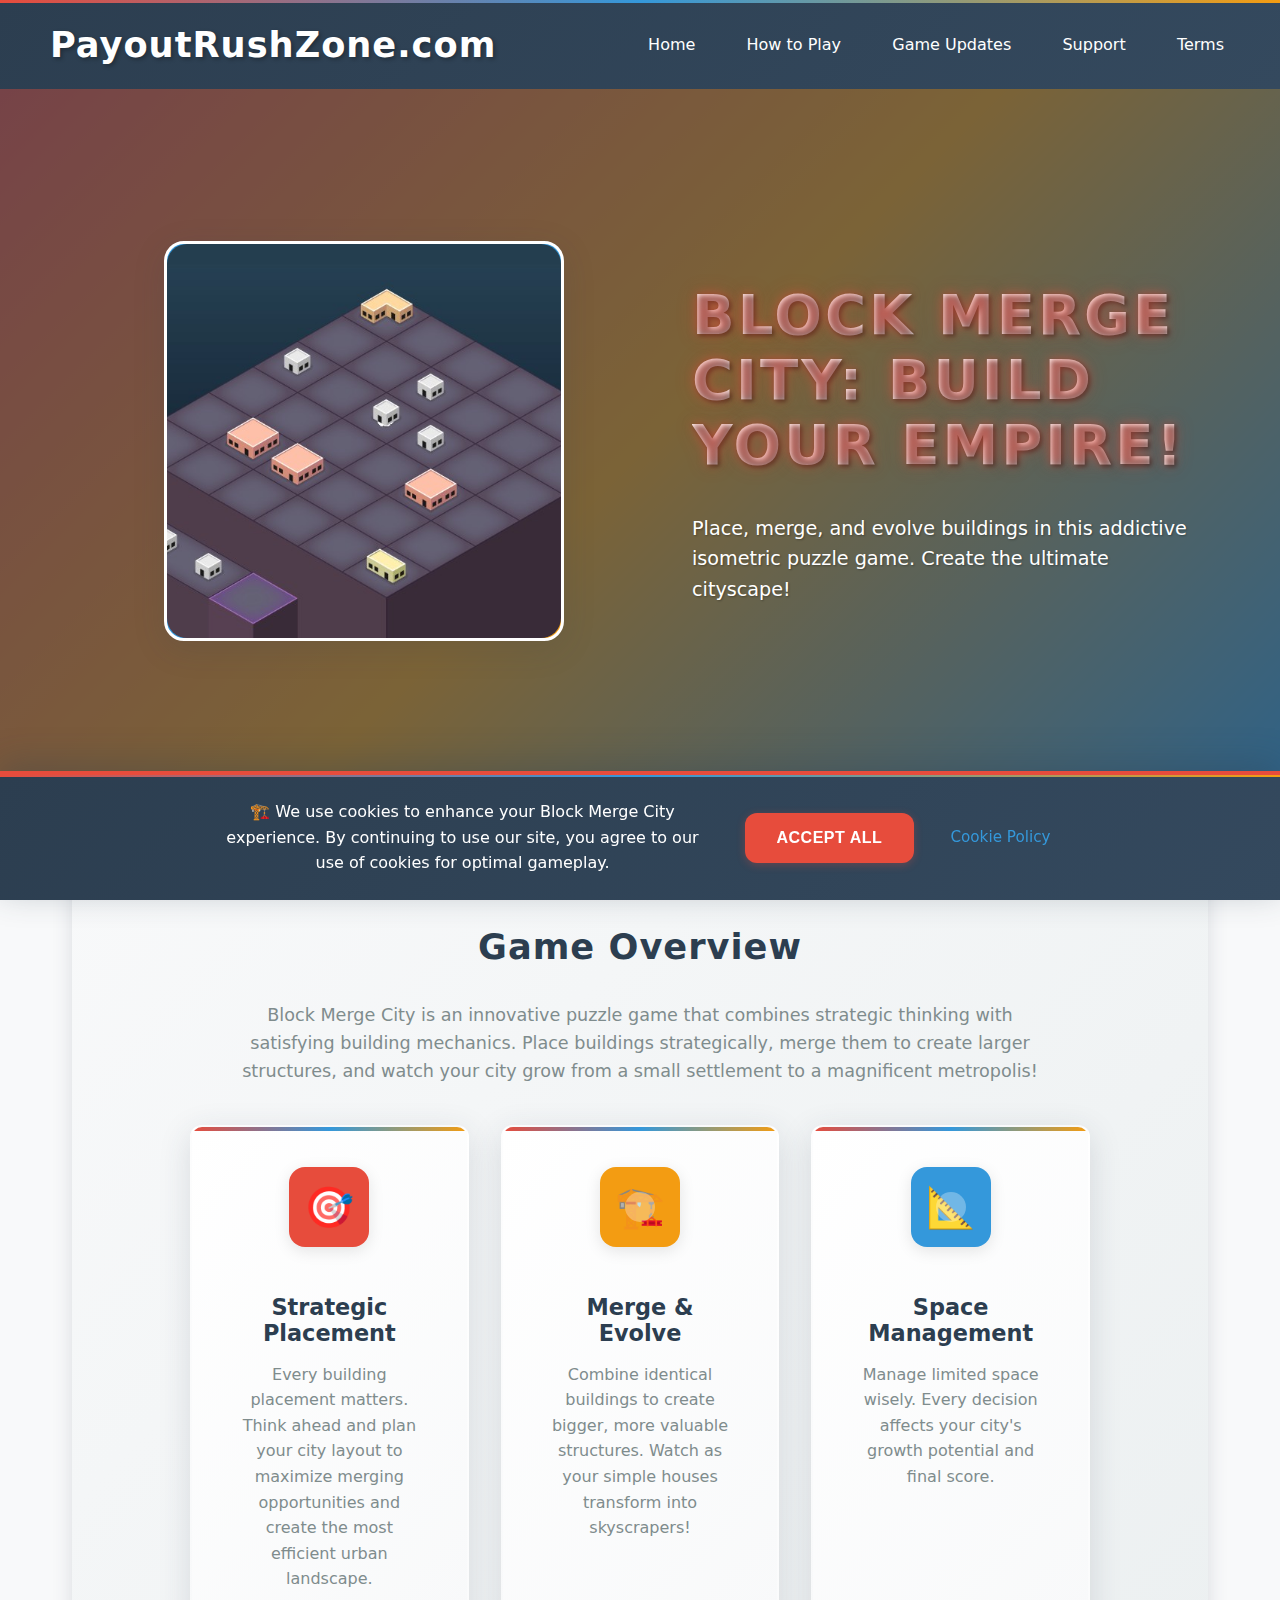
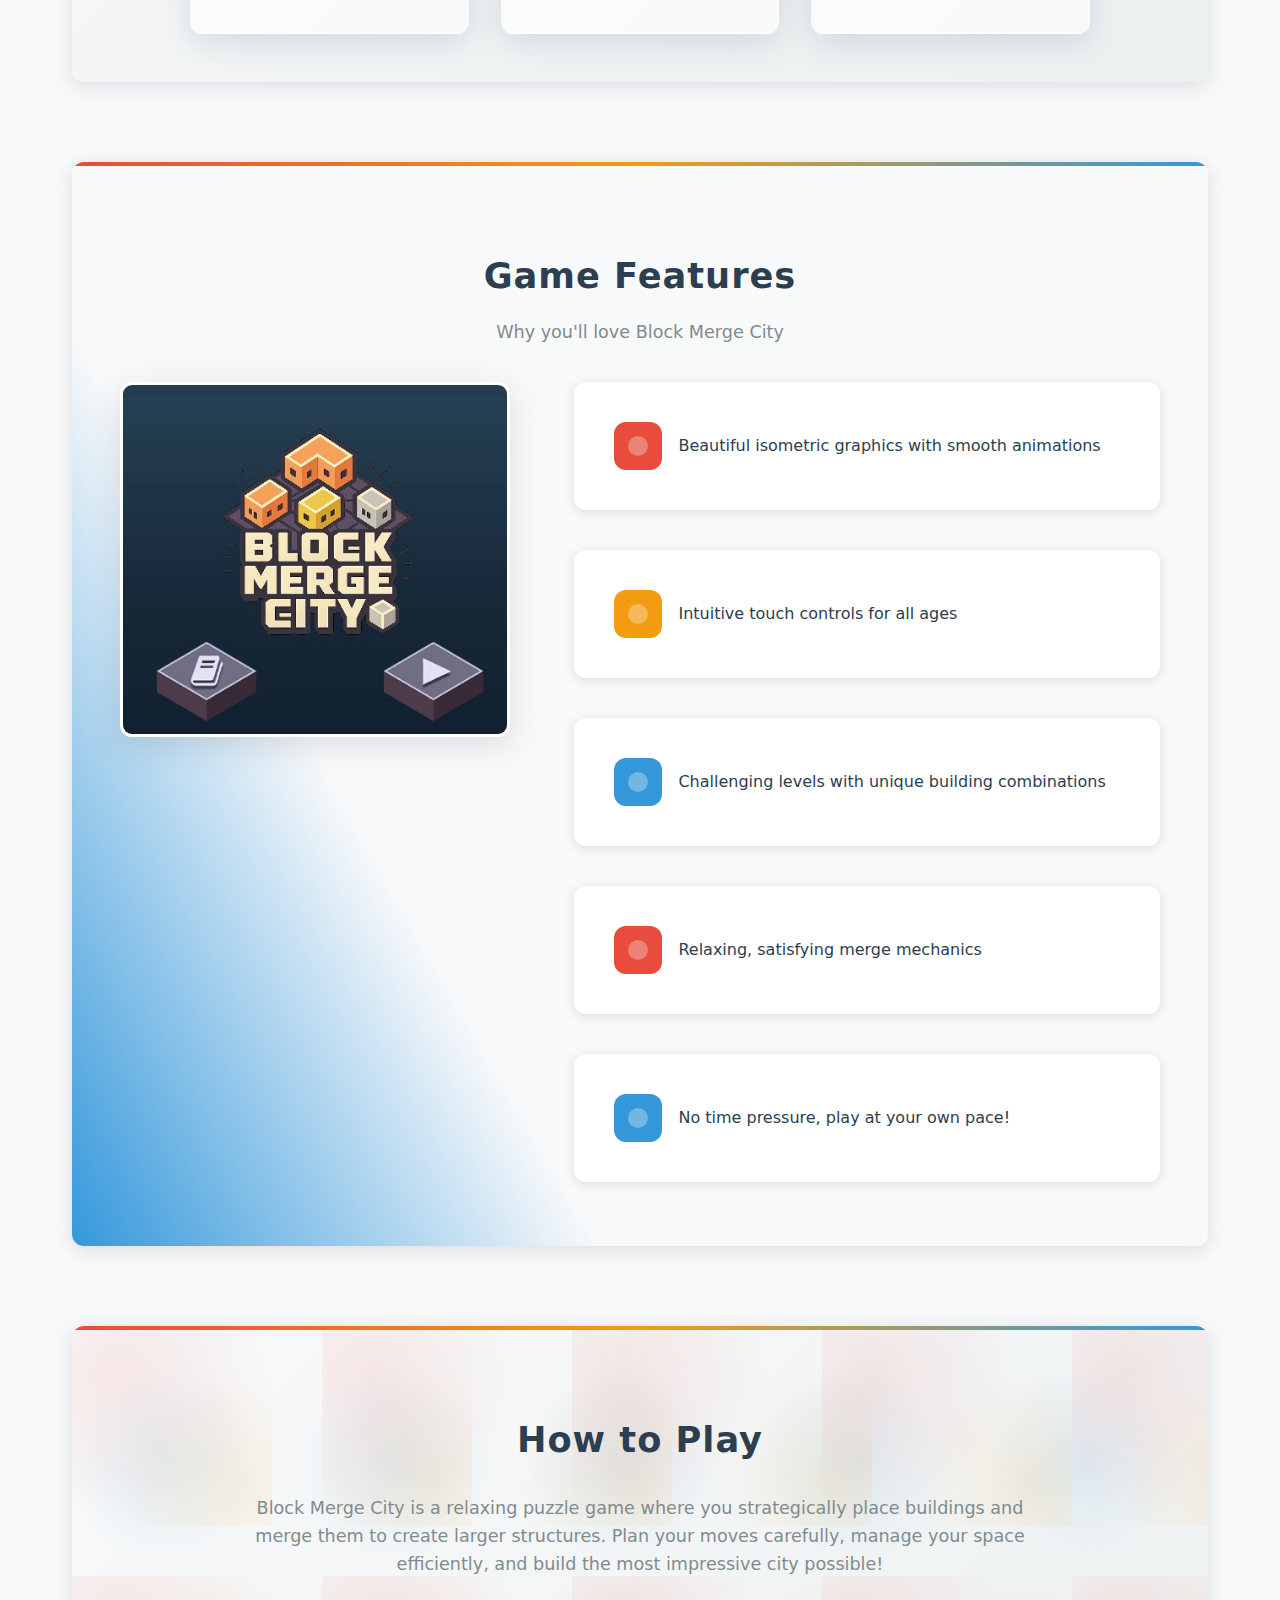
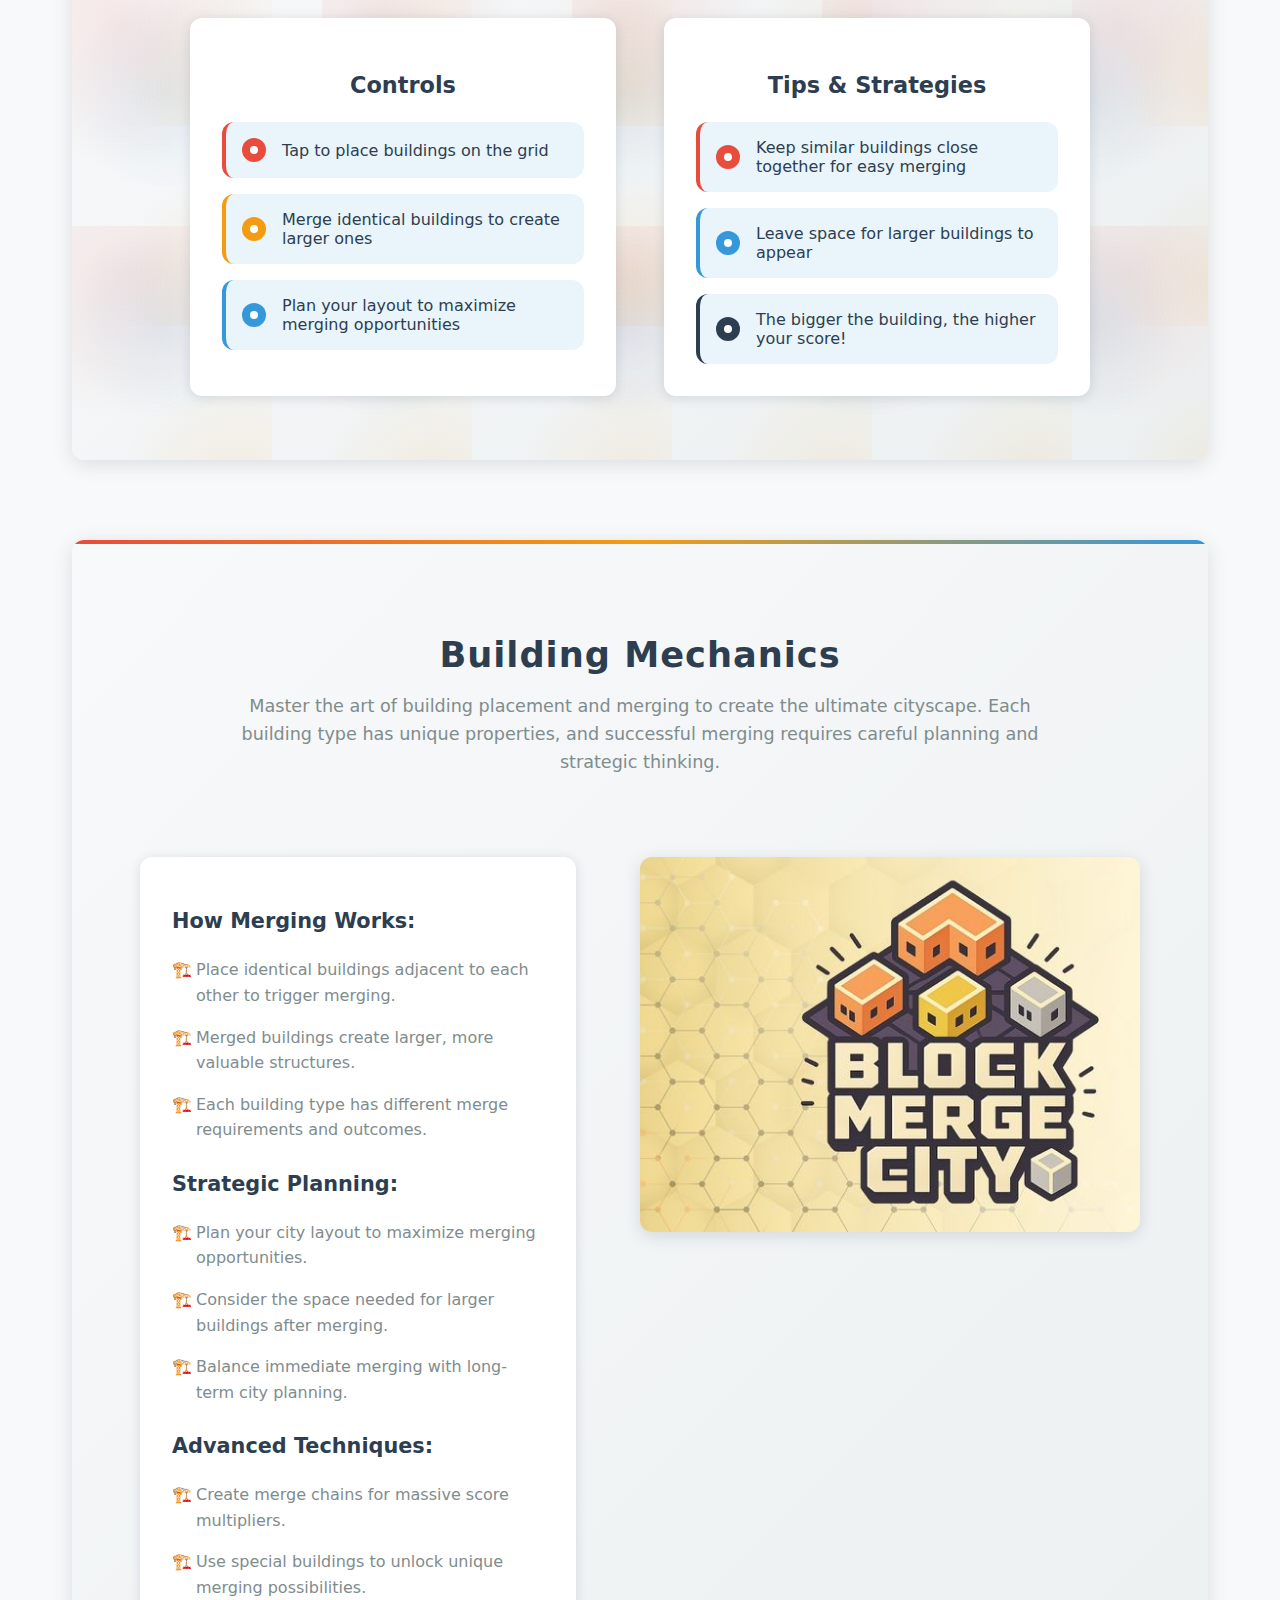
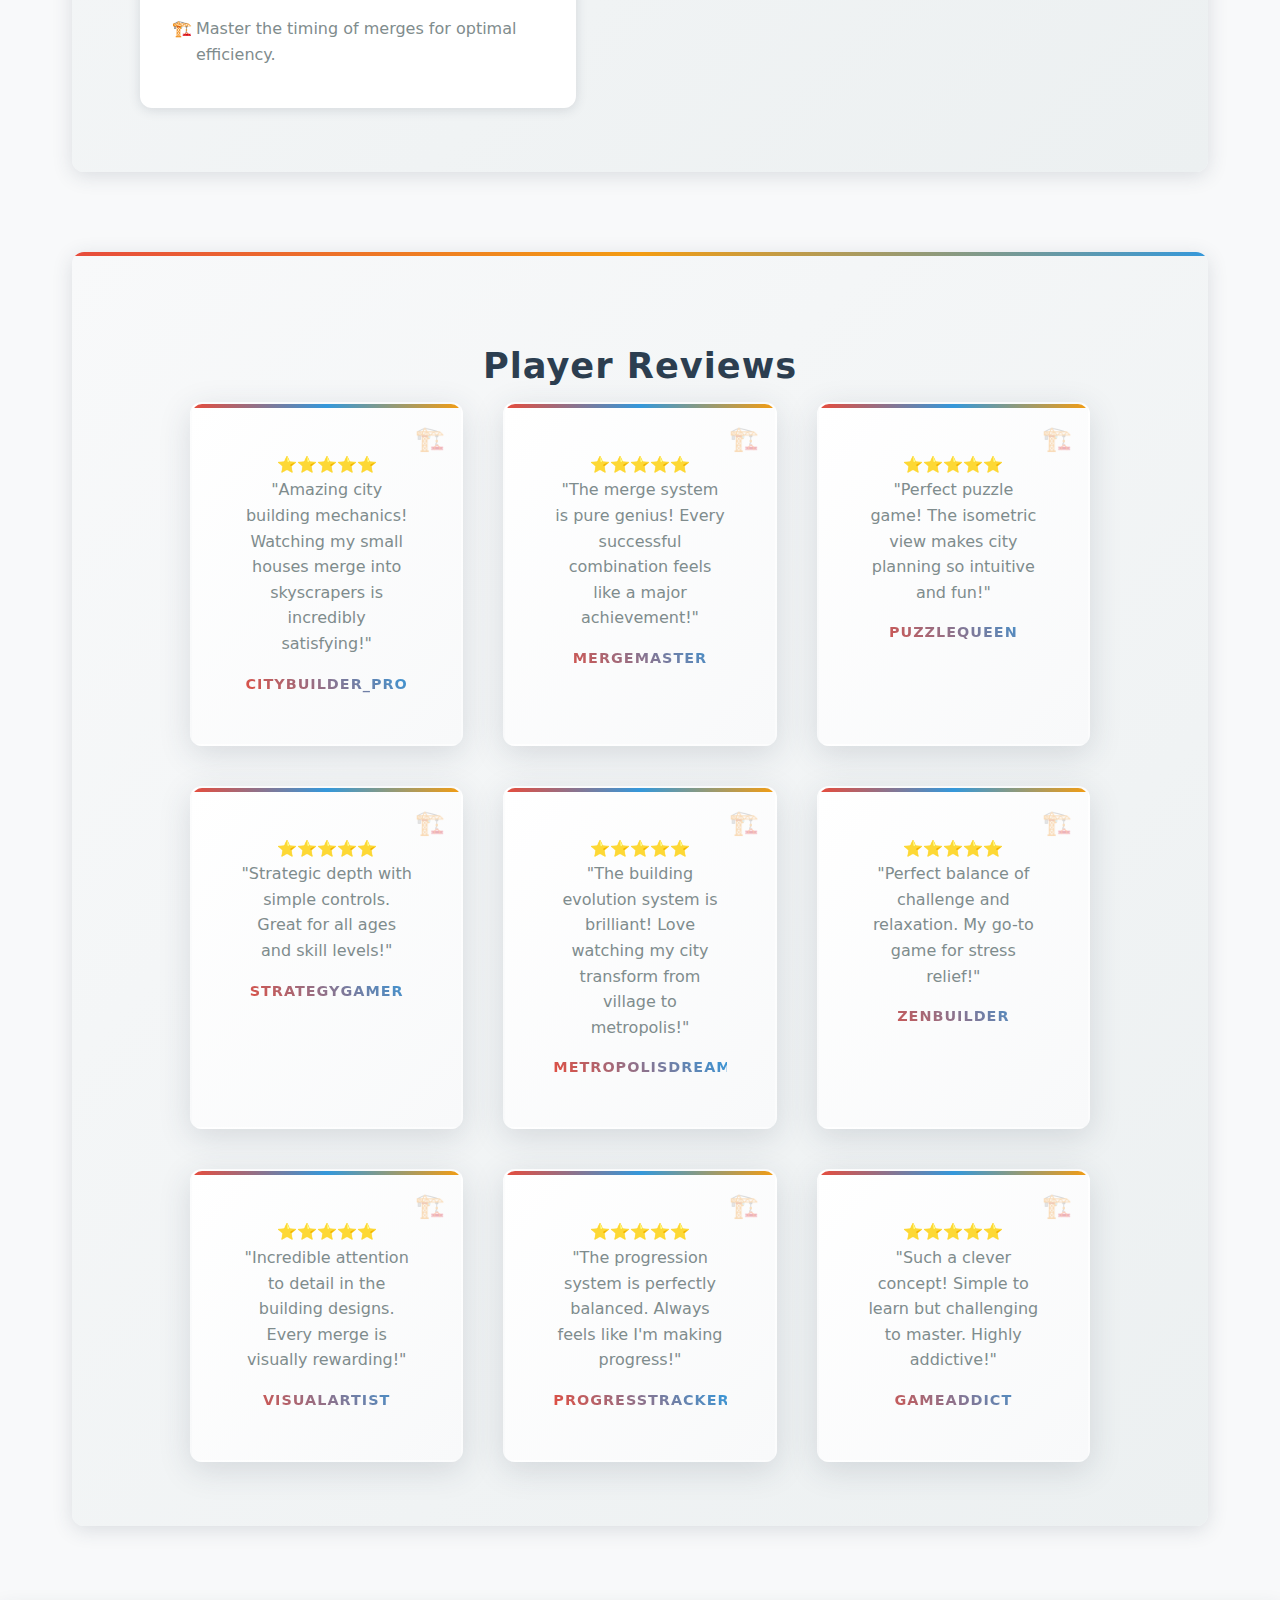
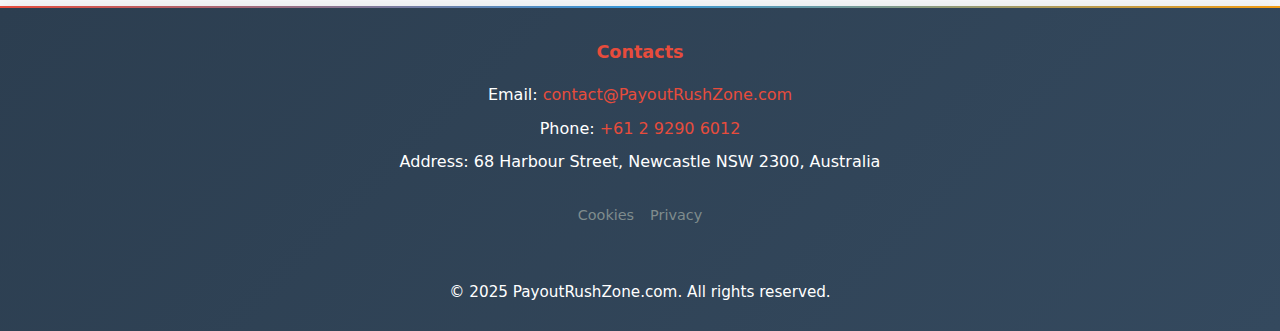
<file: index.html>
<!DOCTYPE html>
<html lang="en">
  <head>
    <meta charset="UTF-8" />
    <meta
      name="viewport"
      content="width=360, initial-scale=1.0, maximum-scale=1.0, user-scalable=no"
    />
    <title>PayoutRushZone.com – Block Merge City</title>
    <meta
      name="description"
      content="Block Merge City is a relaxing isometric puzzle game where you place and combine buildings to evolve them into bigger structures. Strategically plan your moves, score high, and avoid running out of space!"
    />
    <meta
      name="keywords"
      content="building, city, Match 3, Puzzle, block merge, city building, puzzle game"
    />
    <link rel="icon" type="image/x-icon" href="./img/icon512.jpg" />
    <link rel="stylesheet" href="css/main.css" />
    <link rel="stylesheet" href="css/index.css" />
  </head>
  <body>
    <div id="header"></div>
    <main class="container">
      <section class="hero">
        <div class="hero-overlay"></div>
        <div class="hero-inner">
          <div class="hero-col hero-visual">
            <div
              class="hero-img-placeholder"
              aria-label="Block Merge City gameplay"
            >
              <img
                src="./img/hiro.jpg"
                alt="Block Merge City gameplay"
                class="hero-img-pic"
              />
            </div>
          </div>
          <div class="hero-col hero-text">
            <h1 class="hero-title">Block Merge City: Build Your Empire!</h1>
            <p class="hero-slogan">
              Place, merge, and evolve buildings in this addictive isometric
              puzzle game. Create the ultimate cityscape!
            </p>
          </div>
        </div>
      </section>

      <section class="game-overview" id="game-overview">
        <h2 class="section-title">Game Overview</h2>
        <p class="section-desc">
          Block Merge City is an innovative puzzle game that combines strategic
          thinking with satisfying building mechanics. Place buildings
          strategically, merge them to create larger structures, and watch your
          city grow from a small settlement to a magnificent metropolis!
        </p>
        <div class="overview-content">
          <div class="overview-block">
            <div class="overview-icon" style="--icon-bg: var(--color-hero1)">
              🎯
            </div>
            <div class="overview-text">
              <h3>Strategic Placement</h3>
              <p>
                Every building placement matters. Think ahead and plan your city
                layout to maximize merging opportunities and create the most
                efficient urban landscape.
              </p>
            </div>
          </div>
          <div class="overview-block">
            <div class="overview-icon" style="--icon-bg: var(--color-hero2)">
              🏗️
            </div>
            <div class="overview-text">
              <h3>Merge & Evolve</h3>
              <p>
                Combine identical buildings to create bigger, more valuable
                structures. Watch as your simple houses transform into
                skyscrapers!
              </p>
            </div>
          </div>
          <div class="overview-block">
            <div class="overview-icon" style="--icon-bg: var(--color-hero3)">
              📐
            </div>
            <div class="overview-text">
              <h3>Space Management</h3>
              <p>
                Manage limited space wisely. Every decision affects your city's
                growth potential and final score.
              </p>
            </div>
          </div>
        </div>
      </section>

      <section class="features" id="features">
        <h2 class="features-title">Game Features</h2>
        <p class="features-subtitle">Why you'll love Block Merge City</p>
        <div class="features-inner">
          <div class="features-visual">
            <img
              src="./img/section_block2.jpg"
              alt="Block Merge City features showcase"
              class="features-img"
            />
          </div>
          <div class="features-list">
            <div class="feature-card">
              <div
                class="feature-icon"
                style="--icon-bg: var(--color-hero1)"
              ></div>
              <div class="feature-text">
                Beautiful isometric graphics with smooth animations
              </div>
            </div>
            <div class="feature-card">
              <div
                class="feature-icon"
                style="--icon-bg: var(--color-hero2)"
              ></div>
              <div class="feature-text">
                Intuitive touch controls for all ages
              </div>
            </div>
            <div class="feature-card">
              <div
                class="feature-icon"
                style="--icon-bg: var(--color-hero3)"
              ></div>
              <div class="feature-text">
                Challenging levels with unique building combinations
              </div>
            </div>
            <div class="feature-card">
              <div
                class="feature-icon"
                style="--icon-bg: var(--color-accent)"
              ></div>
              <div class="feature-text">
                Relaxing, satisfying merge mechanics
              </div>
            </div>
            <div class="feature-card">
              <div
                class="feature-icon"
                style="--icon-bg: var(--color-tile)"
              ></div>
              <div class="feature-text">
                No time pressure, play at your own pace!
              </div>
            </div>
          </div>
        </div>
      </section>

      <section class="how-to-play" id="how-to-play">
        <h2 class="how-title">How to Play</h2>
        <p class="how-desc">
          Block Merge City is a relaxing puzzle game where you strategically
          place buildings and merge them to create larger structures. Plan your
          moves carefully, manage your space efficiently, and build the most
          impressive city possible!
        </p>
        <div class="how-content">
          <div class="how-block how-controls">
            <h3 class="how-block-title">Controls</h3>
            <ul class="how-list">
              <li class="how-item" style="--icon-bg: var(--color-hero1)">
                <span class="how-icon"></span>
                Tap to place buildings on the grid
              </li>
              <li class="how-item" style="--icon-bg: var(--color-hero2)">
                <span class="how-icon"></span>
                Merge identical buildings to create larger ones
              </li>
              <li class="how-item" style="--icon-bg: var(--color-hero3)">
                <span class="how-icon"></span>
                Plan your layout to maximize merging opportunities
              </li>
            </ul>
          </div>
          <div class="how-block how-tips">
            <h3 class="how-block-title">Tips & Strategies</h3>
            <ul class="how-list">
              <li class="how-item" style="--icon-bg: var(--color-accent)">
                <span class="how-icon"></span>
                Keep similar buildings close together for easy merging
              </li>
              <li class="how-item" style="--icon-bg: var(--color-tile)">
                <span class="how-icon"></span>
                Leave space for larger buildings to appear
              </li>
              <li class="how-item" style="--icon-bg: var(--color-primary)">
                <span class="how-icon"></span>
                The bigger the building, the higher your score!
              </li>
            </ul>
          </div>
        </div>
        <div class="how-bg-tiles"></div>
      </section>

      <section class="building-mechanics" id="building-mechanics">
        <div class="building-mechanics-header">
          <h2 class="section-title">Building Mechanics</h2>
          <p class="how-desc">
            Master the art of building placement and merging to create the
            ultimate cityscape. Each building type has unique properties, and
            successful merging requires careful planning and strategic thinking.
          </p>
        </div>
        <div class="building-mechanics-inner">
          <img
            src="./img/section_block1.jpg"
            alt="Building mechanics demonstration"
            class="building-mechanics-img"
          />
          <div class="building-mechanics-content">
            <h3>How Merging Works:</h3>
            <ul>
              <li>
                Place identical buildings adjacent to each other to trigger
                merging.
              </li>
              <li>Merged buildings create larger, more valuable structures.</li>
              <li>
                Each building type has different merge requirements and
                outcomes.
              </li>
            </ul>
            <h3>Strategic Planning:</h3>
            <ul>
              <li>Plan your city layout to maximize merging opportunities.</li>
              <li>
                Consider the space needed for larger buildings after merging.
              </li>
              <li>Balance immediate merging with long-term city planning.</li>
            </ul>
            <h3>Advanced Techniques:</h3>
            <ul>
              <li>Create merge chains for massive score multipliers.</li>
              <li>
                Use special buildings to unlock unique merging possibilities.
              </li>
              <li>Master the timing of merges for optimal efficiency.</li>
            </ul>
          </div>
        </div>
      </section>

      <section class="reviews" id="reviews">
        <h2 class="section-title">Player Reviews</h2>
        <div class="reviews-list" id="reviews-container">
          <!-- Reviews will be loaded from JSON -->
        </div>
      </section>
    </main>
    <div id="footer"></div>
    <script src="js/main.js"></script>
    <script src="js/cookie-banner.js"></script>
    <script src="js/reviews-loader.js"></script>
    <script>
      // (dynamic rendering for these sections is no longer needed)
    </script>
    <div id="cookie-banner" class="cookie-banner" style="display: none">
      <div class="cookie-banner__text">
        🏗️ We use cookies to enhance your Block Merge City experience. By
        continuing to use our site, you agree to our use of cookies for optimal
        gameplay.
      </div>
      <div class="cookie-banner__actions">
        <button class="cookie-banner__accept">Accept All</button>
        <a href="block-cookies.html" target="_blank" class="cookie-banner__link"
          >Cookie Policy</a
        >
      </div>
    </div>
  </body>
</html>
</file>
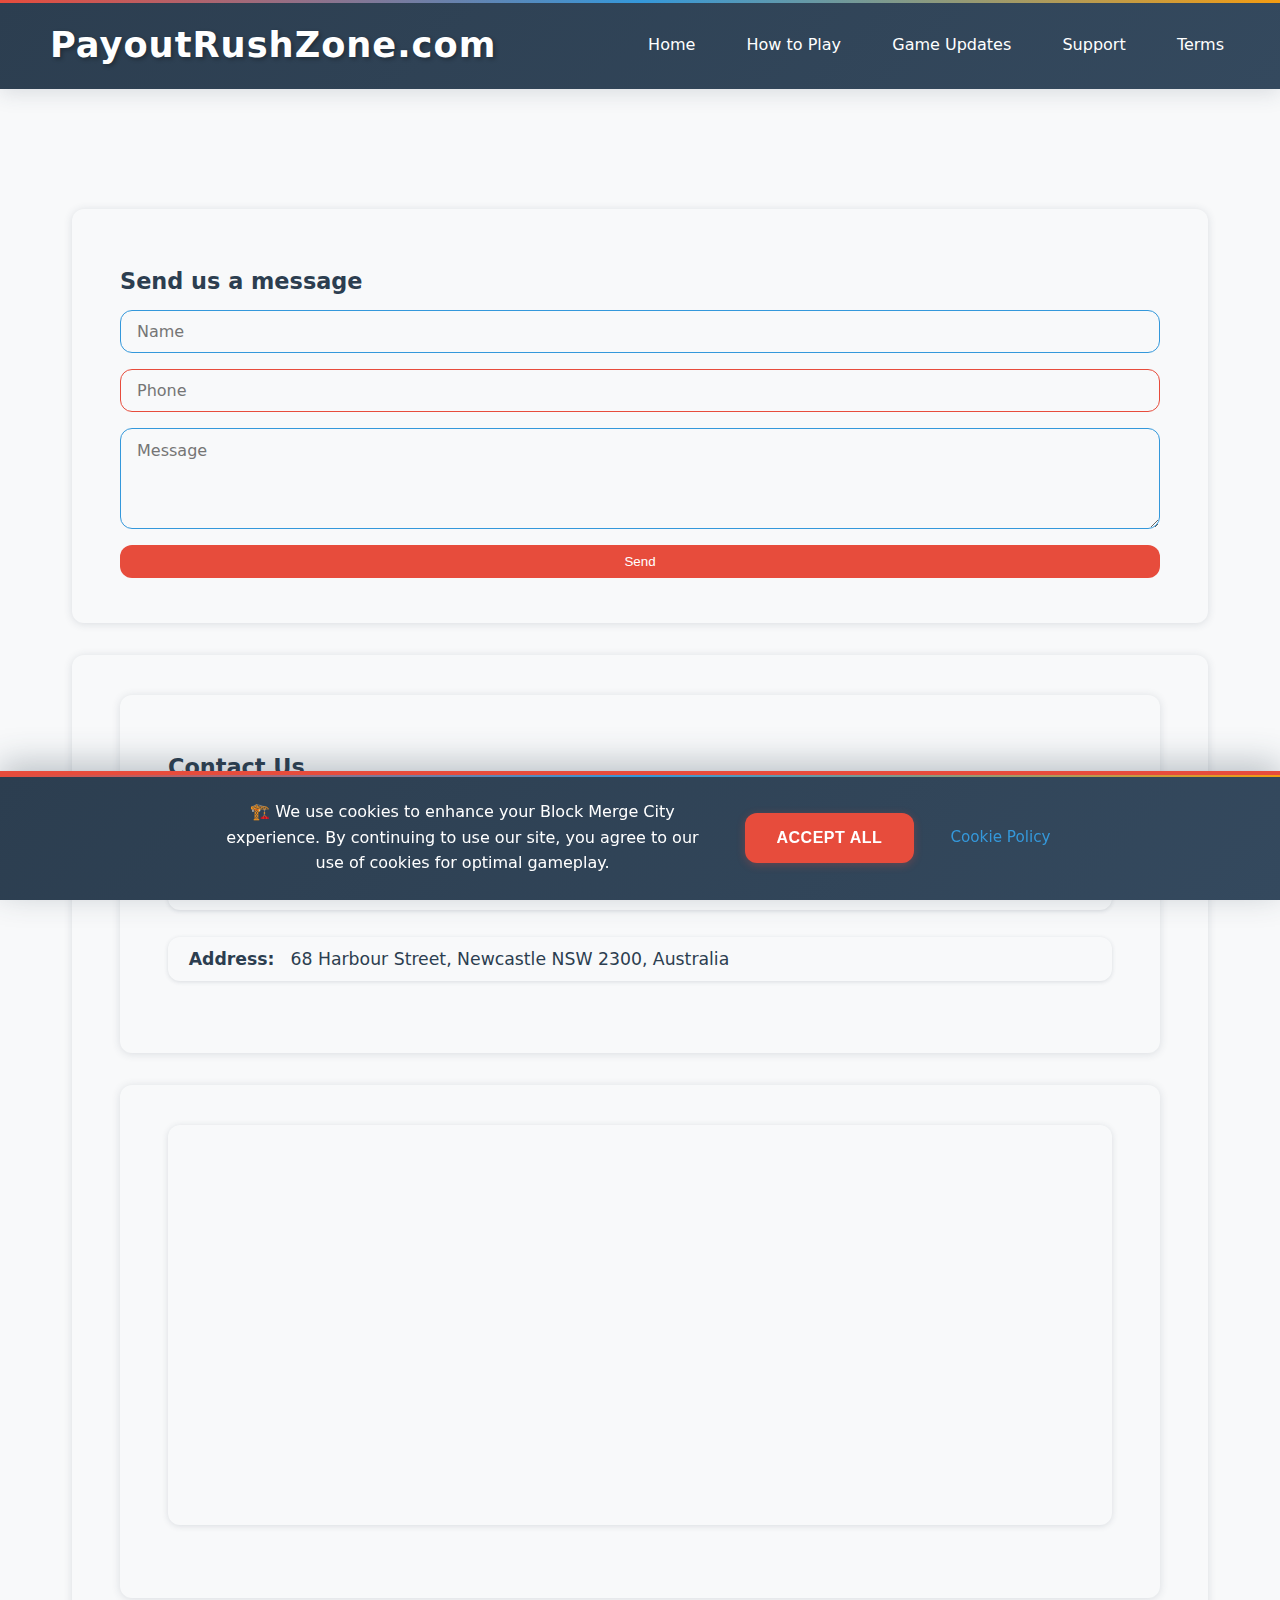
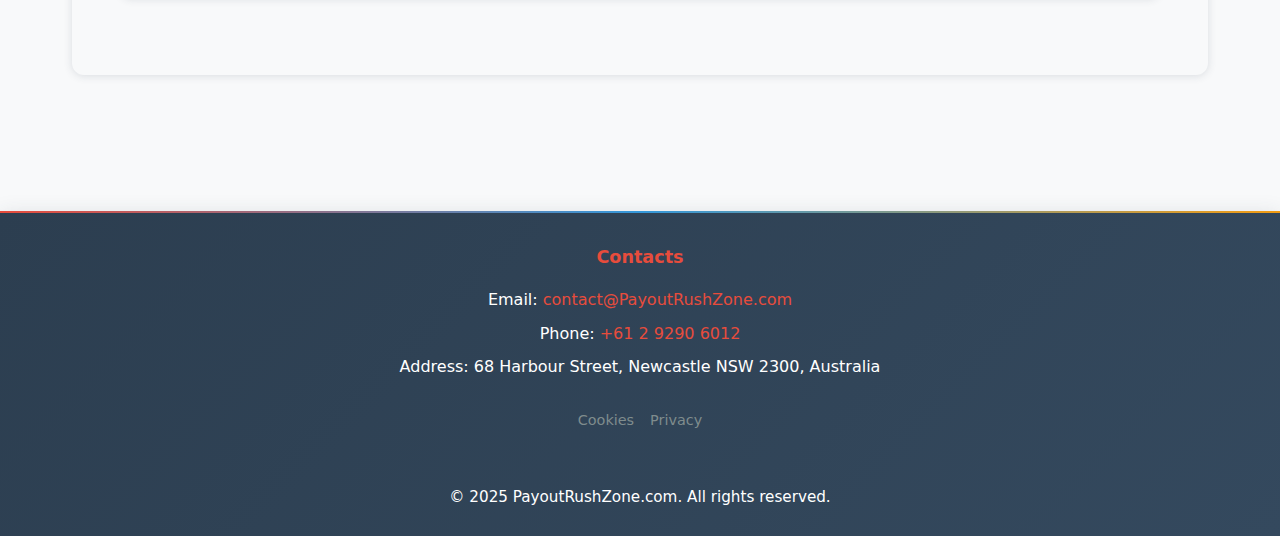
<file: block-contacts.html>
<!DOCTYPE html>
<html lang="en">
  <head>
    <meta charset="UTF-8" />
    <meta
      name="viewport"
      content="width=360, initial-scale=1.0, maximum-scale=1.0, user-scalable=no"
    />
    <title>PayoutRushZone.com – Contact Us</title>
    <meta
      name="description"
      content="Get in touch with the Block Merge City team. Contact us for support, feedback, or any questions about our addictive city-building puzzle game."
    />
    <meta
      name="keywords"
      content="contact, support, block merge city, customer service, game support"
    />
    <link rel="icon" type="image/x-icon" href="./img/icon512.jpg" />
    <link rel="stylesheet" href="css/main.css" />
    <link rel="stylesheet" href="css/block-contacts.css" />
    <script src="js/main.js"></script>
    <script src="js/cookie-banner.js"></script>
    <script>
      document.addEventListener("DOMContentLoaded", function () {
        var form = document.getElementById("contacts-form");
        var success = document.getElementById("form-success");
        var phoneInput = document.querySelector('input[name="phone"]');

        // Phone validation function
        function validatePhone(phone) {
          // Remove all non-digit characters
          const cleanPhone = phone.replace(/\D/g, "");
          // Check if phone has at least 10 digits (minimum for most countries)
          return cleanPhone.length >= 10;
        }

        // Real-time phone validation
        phoneInput.addEventListener("input", function () {
          const phone = this.value;
          const isValid = validatePhone(phone);

          if (phone && !isValid) {
            this.setCustomValidity(
              "Please enter a valid phone number (minimum 10 digits)"
            );
            this.style.borderColor = "#e74c3c";
          } else {
            this.setCustomValidity("");
            this.style.borderColor = "";
          }
        });

        form.addEventListener("submit", function (e) {
          e.preventDefault();

          // Validate phone before submission
          const phone = phoneInput.value;
          if (!validatePhone(phone)) {
            phoneInput.focus();
            return;
          }

          form.reset();
          success.style.display = "block";
          setTimeout(() => {
            success.style.display = "none";
          }, 3500);
        });
      });
    </script>
  </head>
  <body>
    <div id="header"></div>
    <main class="container">
      <div class="page-section">
        <section class="contacts-section">
          <div class="contacts-form-block">
            <h2 class="contacts-title">Send us a message</h2>
            <form class="contacts-form" id="contacts-form" autocomplete="off">
              <input type="text" name="name" placeholder="Name" required />
              <input type="tel" name="phone" placeholder="Phone" required />
              <textarea
                name="message"
                placeholder="Message"
                rows="4"
                required
              ></textarea>
              <button type="submit">Send</button>
            </form>
            <div class="form-success" id="form-success">
              Thank you! We'll contact you soon.
            </div>
          </div>
          <div class="contacts-info">
            <div class="contacts-details">
              <h2 class="contacts-title">Contact Us</h2>
              <ul class="contacts-list">
                <li>
                  <strong>Email:</strong>
                  <a href="mailto:contact@PayoutRushZone.com"
                    >contact@PayoutRushZone.com</a
                  >
                </li>
                <li>
                  <strong>Phone:</strong>
                  <a href="tel:+61292906012">+61 2 9290 6012</a>
                </li>
                <li>
                  <strong>Address:</strong>
                  68 Harbour Street, Newcastle NSW 2300, Australia
                </li>
              </ul>
            </div>
            <div class="contacts-map-block">
              <iframe
                class="contacts-map"
                src="https://www.google.com/maps?q=68+Harbour+Street,+Newcastle+NSW+2300,+Australia&output=embed&hl=en"
                title="Newcastle, Australia map"
                allowfullscreen
                loading="lazy"
                referrerpolicy="no-referrer-when-downgrade"
              ></iframe>
            </div>
          </div>
        </section>
      </div>
    </main>
    <div id="footer"></div>
    <div id="cookie-banner" class="cookie-banner" style="display: none">
      <div class="cookie-banner__text">
        🏗️ We use cookies to enhance your Block Merge City experience. By
        continuing to use our site, you agree to our use of cookies for optimal
        gameplay.
      </div>
      <div class="cookie-banner__actions">
        <button class="cookie-banner__accept">Accept All</button>
        <a href="block-cookies.html" target="_blank" class="cookie-banner__link"
          >Cookie Policy</a
        >
      </div>
    </div>
  </body>
</html>
</file>
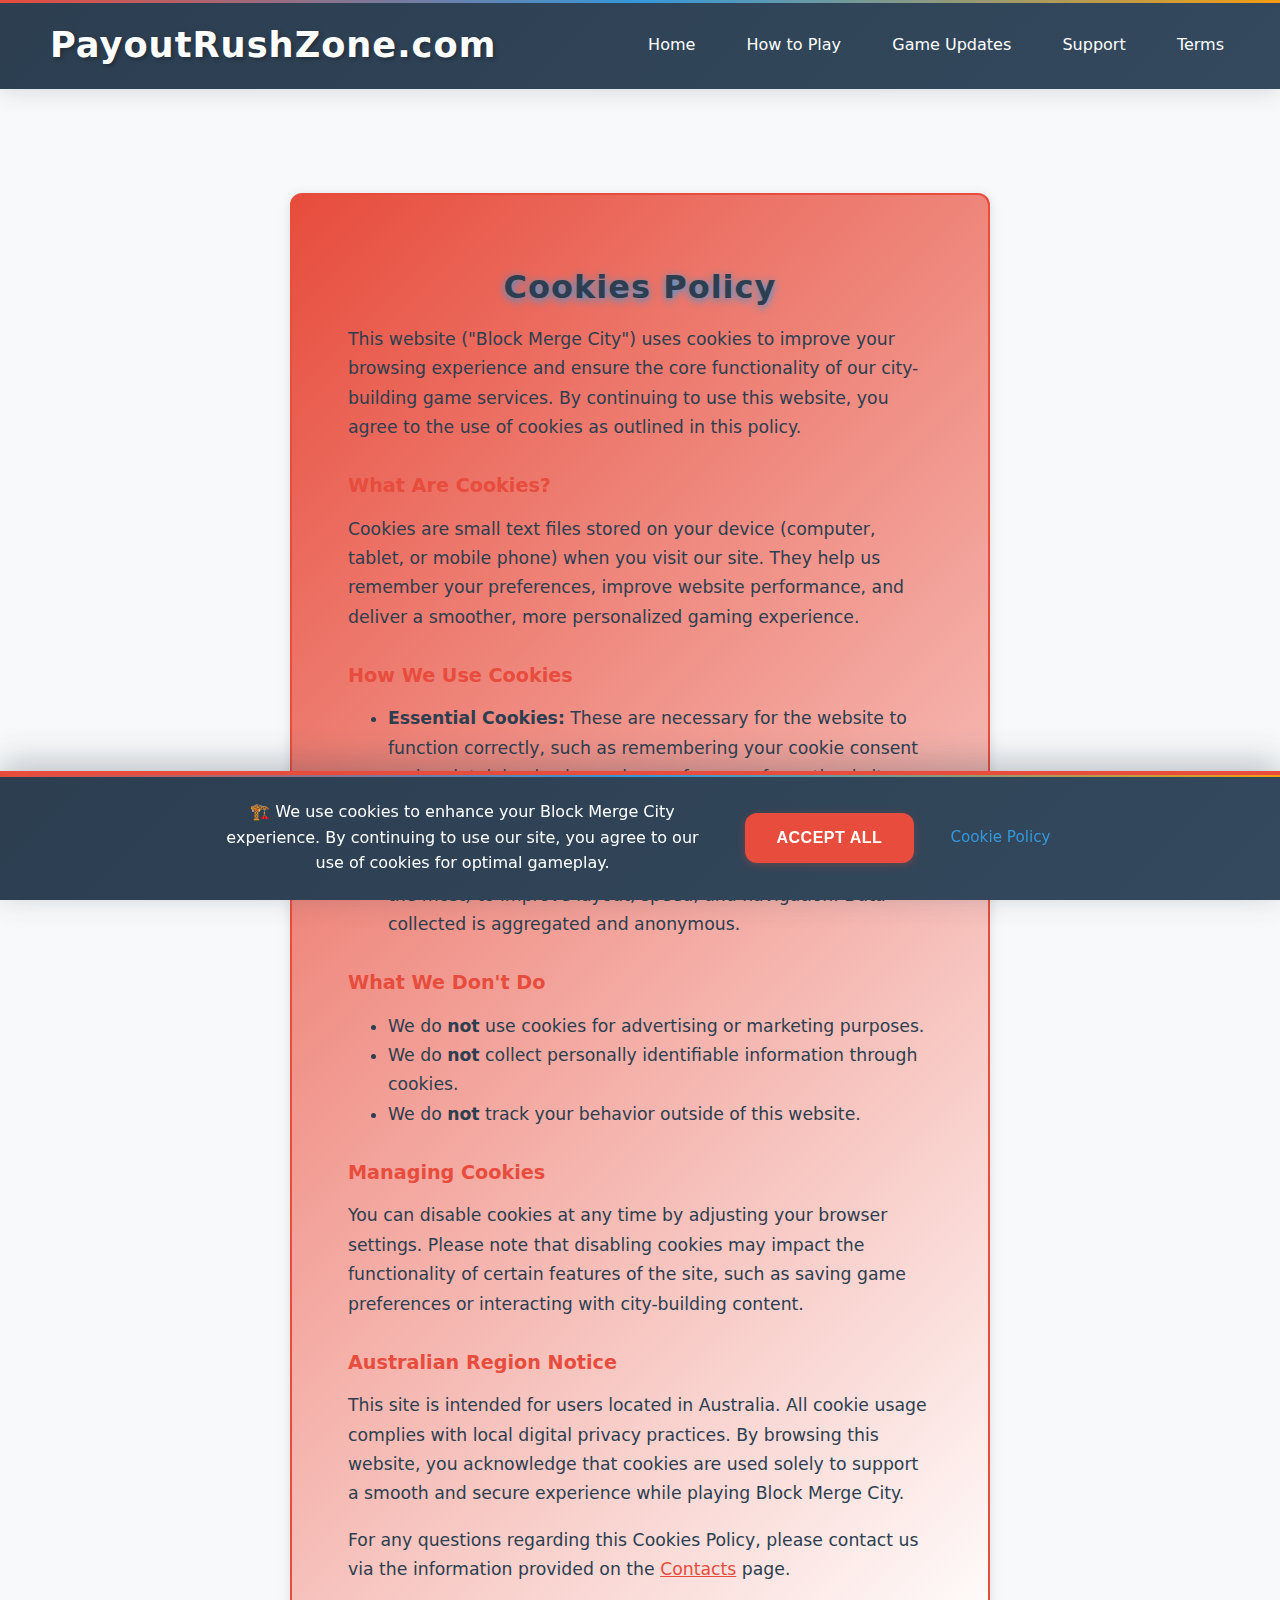
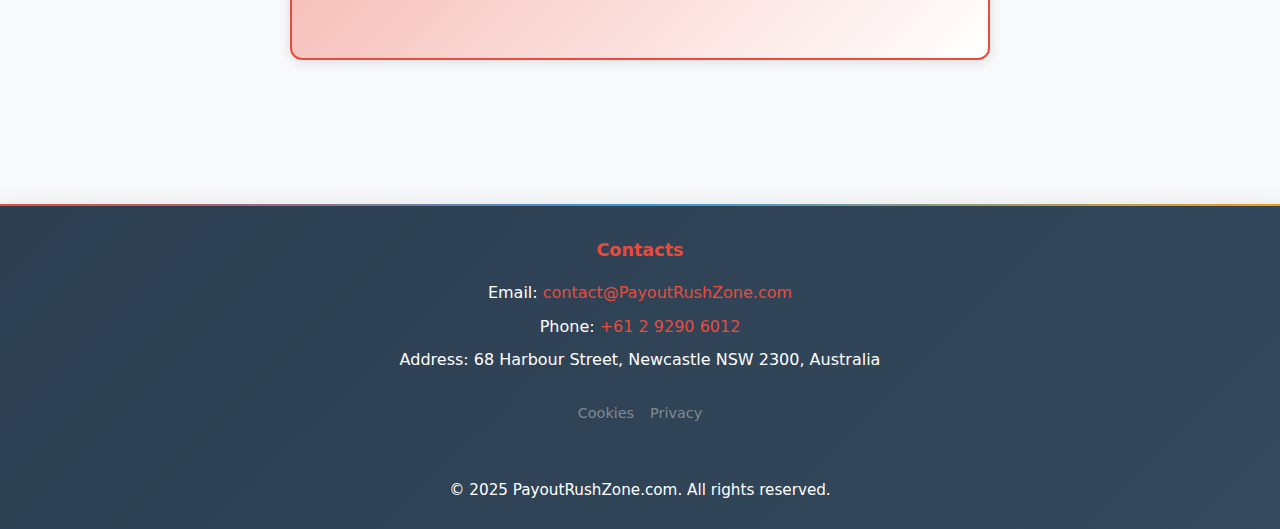
<file: block-cookies.html>
<!DOCTYPE html>
<html lang="en">
  <head>
    <meta charset="UTF-8" />
    <meta
      name="viewport"
      content="width=360, initial-scale=1.0, maximum-scale=1.0, user-scalable=no"
    />
    <title>PayoutRushZone.com – Cookies Policy</title>
    <meta
      name="description"
      content="Learn about how Block Merge City uses cookies to enhance your gaming experience and improve website functionality."
    />
    <meta
      name="keywords"
      content="cookies policy, privacy, block merge city, data protection"
    />
    <link rel="icon" type="image/x-icon" href="./img/icon512.jpg" />
    <link rel="stylesheet" href="css/main.css" />
    <link rel="stylesheet" href="css/block-cookies.css" />
  </head>
  <body>
    <div id="header"></div>
    <main class="container">
      <div class="page-section">
        <section class="policy-section">
          <h1 style="color: var(--color-primary)">Cookies Policy</h1>
          <p>
            This website ("Block Merge City") uses cookies to improve your
            browsing experience and ensure the core functionality of our
            city-building game services. By continuing to use this website, you
            agree to the use of cookies as outlined in this policy.
          </p>
          <h2>What Are Cookies?</h2>
          <p>
            Cookies are small text files stored on your device (computer,
            tablet, or mobile phone) when you visit our site. They help us
            remember your preferences, improve website performance, and deliver
            a smoother, more personalized gaming experience.
          </p>
          <h2>How We Use Cookies</h2>
          <ul>
            <li>
              <strong>Essential Cookies:</strong> These are necessary for the
              website to function correctly, such as remembering your cookie
              consent and maintaining basic session preferences for optimal
              city-building gameplay.
            </li>
            <li>
              <strong>Performance Cookies:</strong> These help us analyze how
              users interact with the site (such as which game features are used
              the most) to improve layout, speed, and navigation. Data collected
              is aggregated and anonymous.
            </li>
          </ul>
          <h2>What We Don't Do</h2>
          <ul>
            <li>
              We do <strong>not</strong> use cookies for advertising or
              marketing purposes.
            </li>
            <li>
              We do <strong>not</strong> collect personally identifiable
              information through cookies.
            </li>
            <li>
              We do <strong>not</strong> track your behavior outside of this
              website.
            </li>
          </ul>
          <h2>Managing Cookies</h2>
          <p>
            You can disable cookies at any time by adjusting your browser
            settings. Please note that disabling cookies may impact the
            functionality of certain features of the site, such as saving game
            preferences or interacting with city-building content.
          </p>
          <h2>Australian Region Notice</h2>
          <p>
            This site is intended for users located in Australia. All cookie
            usage complies with local digital privacy practices. By browsing
            this website, you acknowledge that cookies are used solely to
            support a smooth and secure experience while playing Block Merge
            City.
          </p>
          <p>
            For any questions regarding this Cookies Policy, please contact us
            via the information provided on the
            <strong><a href="block-contacts.html">Contacts</a></strong> page.
          </p>
        </section>
      </div>
    </main>
    <div id="footer"></div>
    <script src="js/main.js"></script>
    <script src="js/cookie-banner.js"></script>
    <div id="cookie-banner" class="cookie-banner" style="display: none">
      <div class="cookie-banner__text">
        🏗️ We use cookies to enhance your Block Merge City experience. By
        continuing to use our site, you agree to our use of cookies for optimal
        gameplay.
      </div>
      <div class="cookie-banner__actions">
        <button class="cookie-banner__accept">Accept All</button>
        <a href="block-cookies.html" target="_blank" class="cookie-banner__link"
          >Cookie Policy</a
        >
      </div>
    </div>
  </body>
</html>
</file>
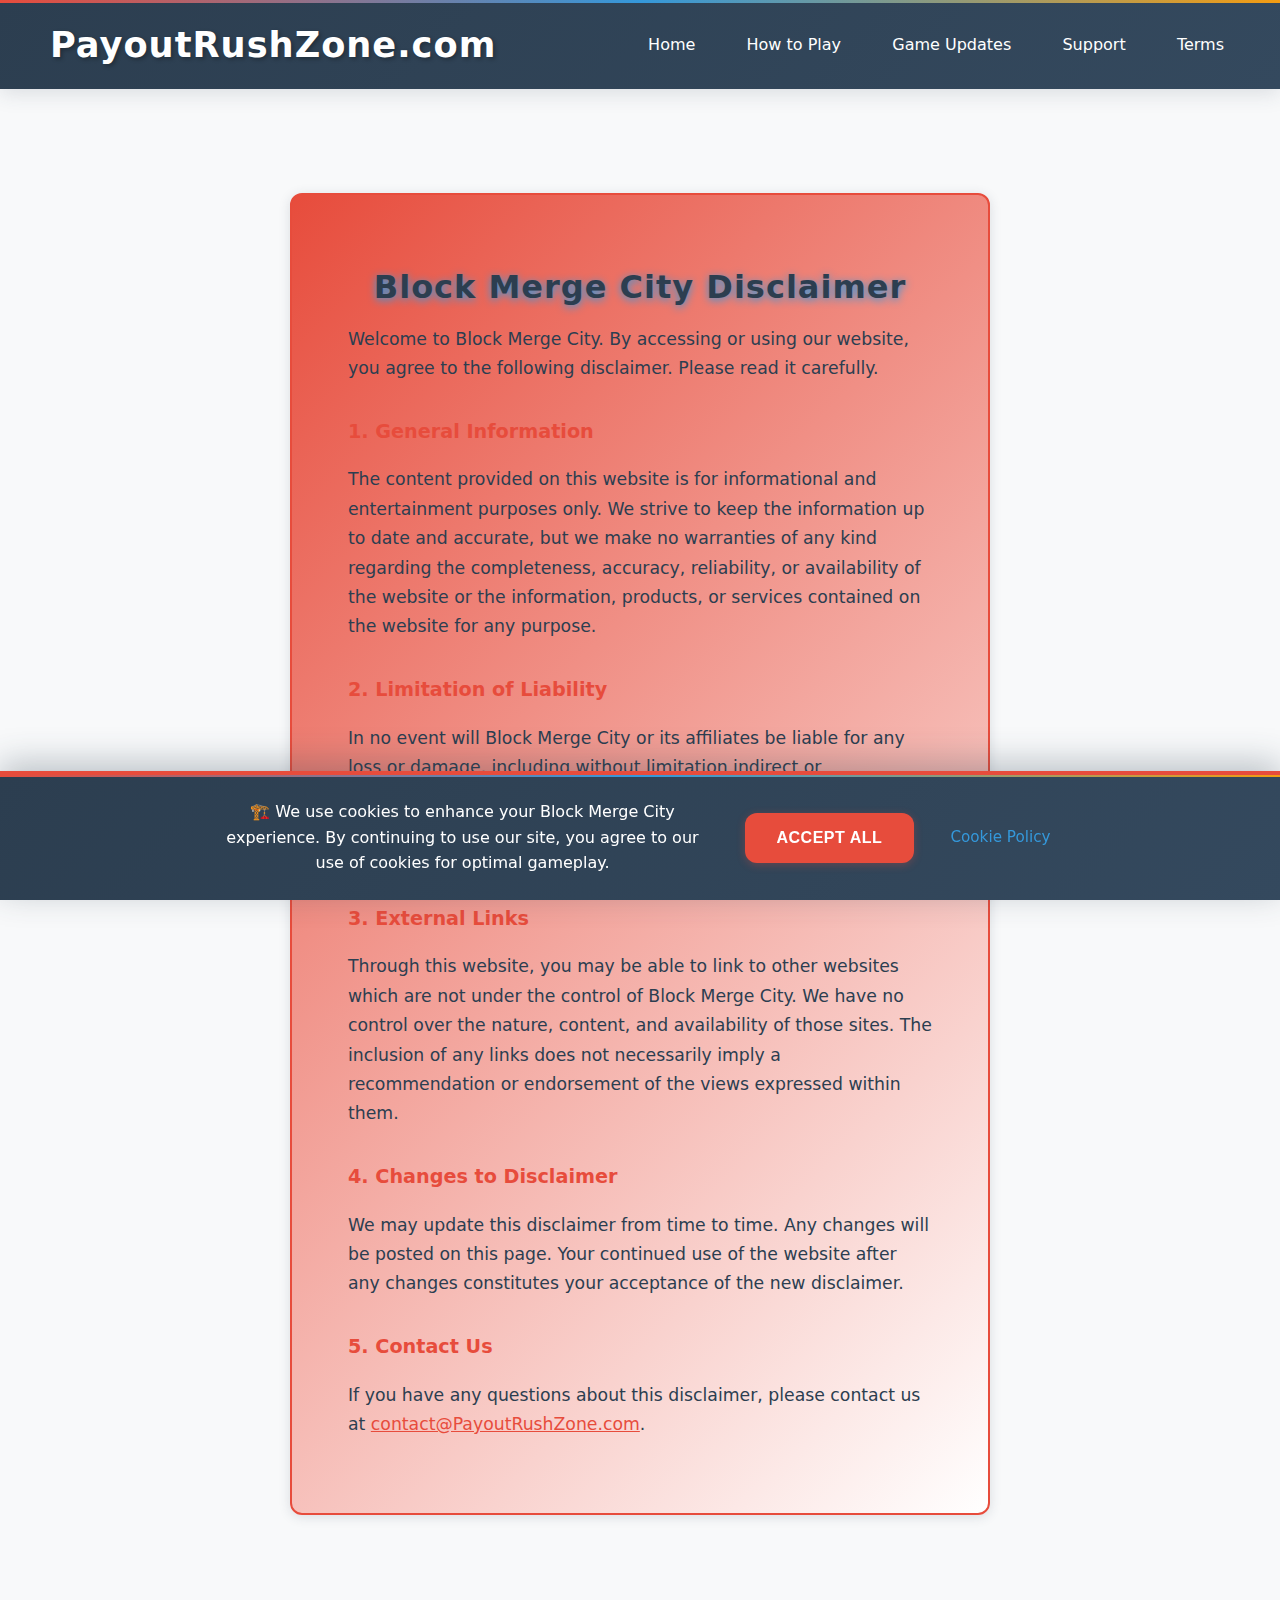
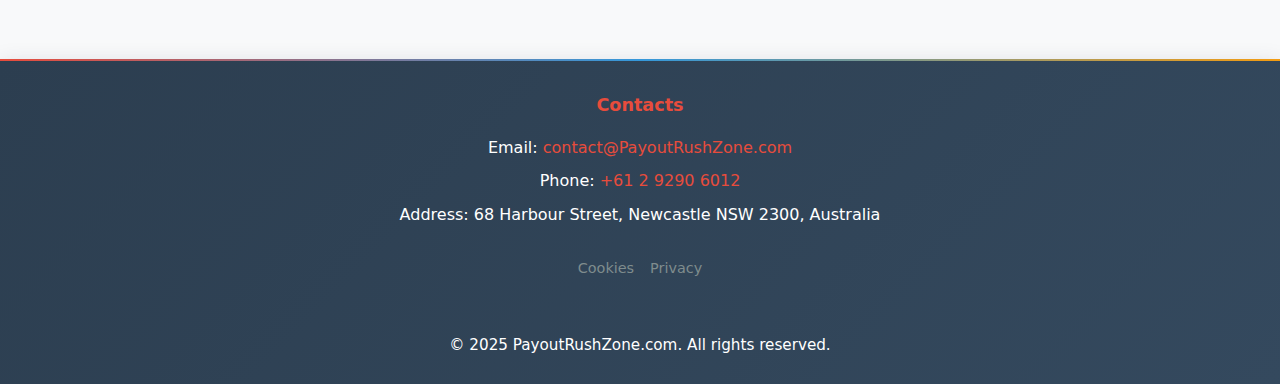
<file: block-disclaimer.html>
<!DOCTYPE html>
<html lang="en">
  <head>
    <meta charset="UTF-8" />
    <meta
      name="viewport"
      content="width=360, initial-scale=1.0, maximum-scale=1.0, user-scalable=no"
    />
    <title>PayoutRushZone.com – Disclaimer</title>
    <meta
      name="description"
      content="Important legal information about Block Merge City. Read our disclaimer to understand the terms and conditions of using our city-building puzzle game website."
    />
    <meta
      name="keywords"
      content="disclaimer, terms, block merge city, legal information"
    />
    <link rel="icon" type="image/x-icon" href="./img/icon512.jpg" />
    <link rel="stylesheet" href="css/main.css" />
    <link rel="stylesheet" href="css/block-disclaimer.css" />
  </head>
  <body>
    <div id="header"></div>
    <main class="container">
      <div class="page-section">
        <section class="policy-section">
          <h1 class="policy-title">Block Merge City Disclaimer</h1>
          <div class="policy-text">
            <p>
              Welcome to Block Merge City. By accessing or using our website,
              you agree to the following disclaimer. Please read it carefully.
            </p>
            <h2>1. General Information</h2>
            <p>
              The content provided on this website is for informational and
              entertainment purposes only. We strive to keep the information up
              to date and accurate, but we make no warranties of any kind
              regarding the completeness, accuracy, reliability, or availability
              of the website or the information, products, or services contained
              on the website for any purpose.
            </p>
            <h2>2. Limitation of Liability</h2>
            <p>
              In no event will Block Merge City or its affiliates be liable for
              any loss or damage, including without limitation indirect or
              consequential loss or damage, or any loss or damage whatsoever
              arising from loss of data or profits arising out of, or in
              connection with, the use of this website or the game.
            </p>
            <h2>3. External Links</h2>
            <p>
              Through this website, you may be able to link to other websites
              which are not under the control of Block Merge City. We have no
              control over the nature, content, and availability of those sites.
              The inclusion of any links does not necessarily imply a
              recommendation or endorsement of the views expressed within them.
            </p>
            <h2>4. Changes to Disclaimer</h2>
            <p>
              We may update this disclaimer from time to time. Any changes will
              be posted on this page. Your continued use of the website after
              any changes constitutes your acceptance of the new disclaimer.
            </p>
            <h2>5. Contact Us</h2>
            <p>
              If you have any questions about this disclaimer, please contact us
              at
              <a href="mailto:contact@PayoutRushZone.com"
                >contact@PayoutRushZone.com</a
              >.
            </p>
          </div>
        </section>
      </div>
    </main>
    <div id="footer"></div>
    <script src="js/main.js"></script>
    <script src="js/cookie-banner.js"></script>
    <div id="cookie-banner" class="cookie-banner" style="display: none">
      <div class="cookie-banner__text">
        🏗️ We use cookies to enhance your Block Merge City experience. By
        continuing to use our site, you agree to our use of cookies for optimal
        gameplay.
      </div>
      <div class="cookie-banner__actions">
        <button class="cookie-banner__accept">Accept All</button>
        <a href="block-cookies.html" target="_blank" class="cookie-banner__link"
          >Cookie Policy</a
        >
      </div>
    </div>
  </body>
</html>
</file>
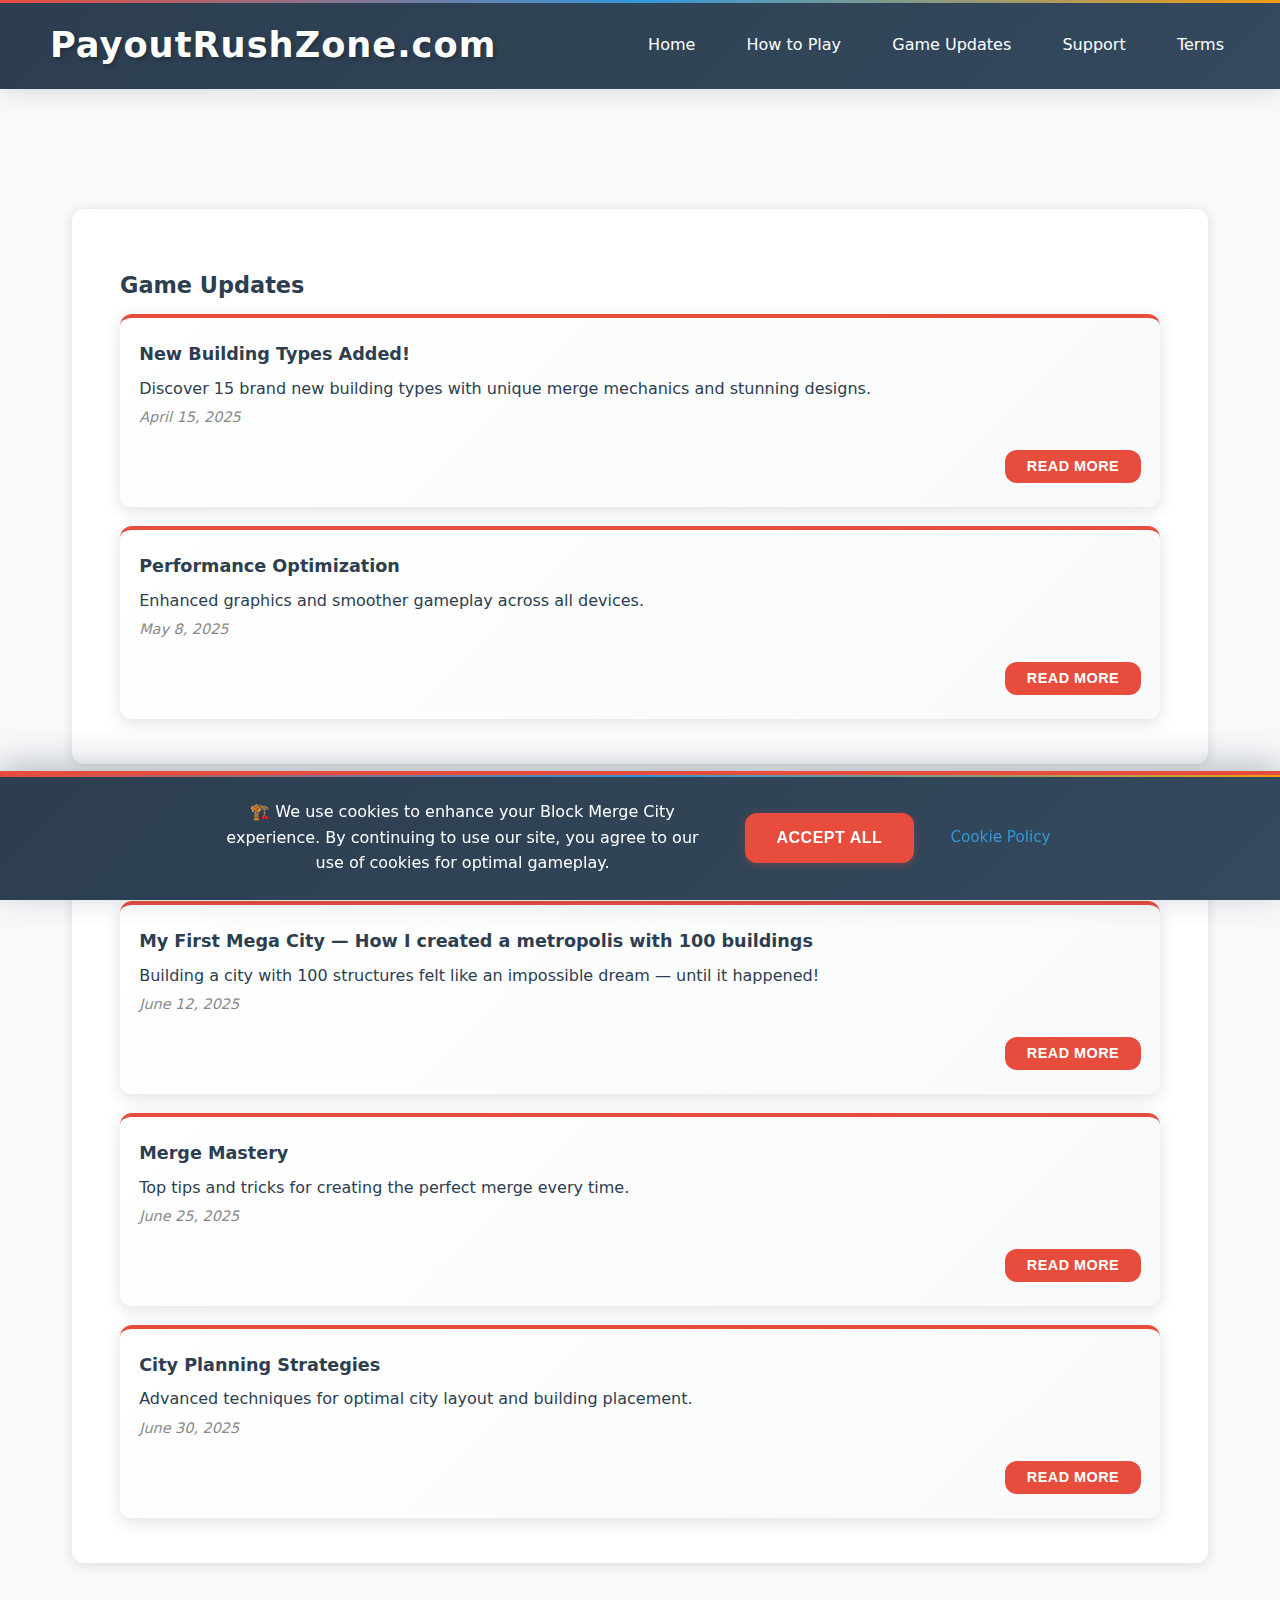
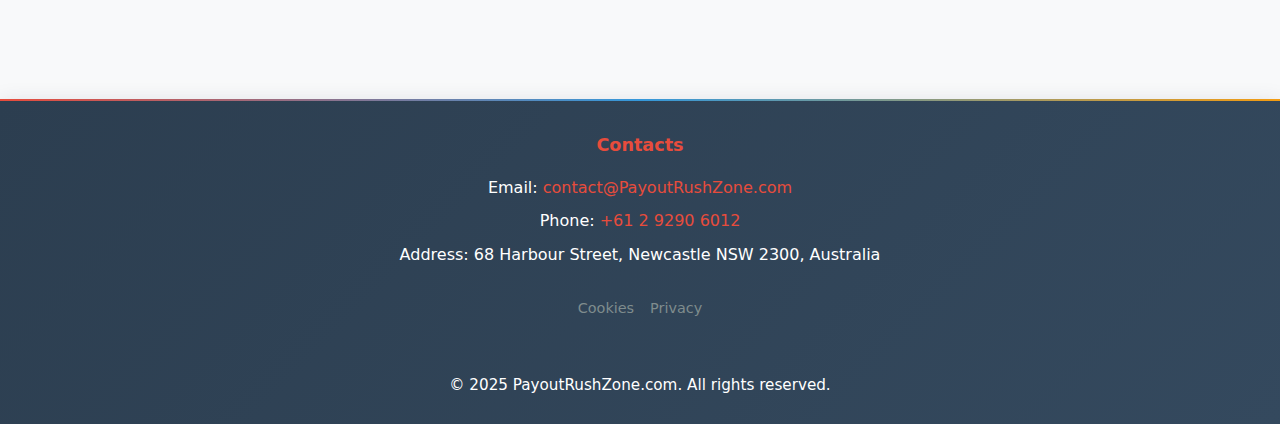
<file: block-merge-news.html>
<!DOCTYPE html>
<html lang="en">
  <head>
    <meta charset="UTF-8" />
    <meta
      name="viewport"
      content="width=360, initial-scale=1.0, maximum-scale=1.0, user-scalable=no"
    />
    <title>PayoutRushZone.com – Block Merge City News</title>
    <meta
      name="description"
      content="Latest updates and news about Block Merge City - the addictive isometric puzzle game where you build and merge buildings to create the ultimate cityscape!"
    />
    <meta
      name="keywords"
      content="block merge city, news, updates, building game, puzzle game, city building"
    />
    <link rel="icon" type="image/x-icon" href="./img/icon512.jpg" />
    <link rel="stylesheet" href="css/main.css" />
    <link rel="stylesheet" href="css/block-merge-news.css" />
    <script src="js/news-loader.js"></script>
  </head>
  <body>
    <div id="header"></div>
    <main class="container">
      <div class="page-section" id="news-container">
        <!-- News sections will be loaded from JSON -->
      </div>
      <div id="footer"></div>
    </main>
    <script src="js/main.js"></script>
    <script src="js/cookie-banner.js"></script>
    <script>
      document.querySelectorAll(".news-section").forEach((section) => {
        section.addEventListener("click", function (e) {
          if (e.target.classList.contains("read-more-btn")) {
            const item = e.target.closest(".news-item");
            const full = item.querySelector(".news-item-full");
            if (full.style.display === "none") {
              full.style.display = "block";
              e.target.textContent = "Show less";
            } else {
              full.style.display = "none";
              e.target.textContent = "Read more";
            }
          }
        });
      });
    </script>
    <div id="cookie-banner" class="cookie-banner" style="display: none">
      <div class="cookie-banner__text">
        🏗️ We use cookies to enhance your Block Merge City experience. By
        continuing to use our site, you agree to our use of cookies for optimal
        gameplay.
      </div>
      <div class="cookie-banner__actions">
        <button class="cookie-banner__accept">Accept All</button>
        <a href="block-cookies.html" target="_blank" class="cookie-banner__link"
          >Cookie Policy</a
        >
      </div>
    </div>
  </body>
</html>
</file>
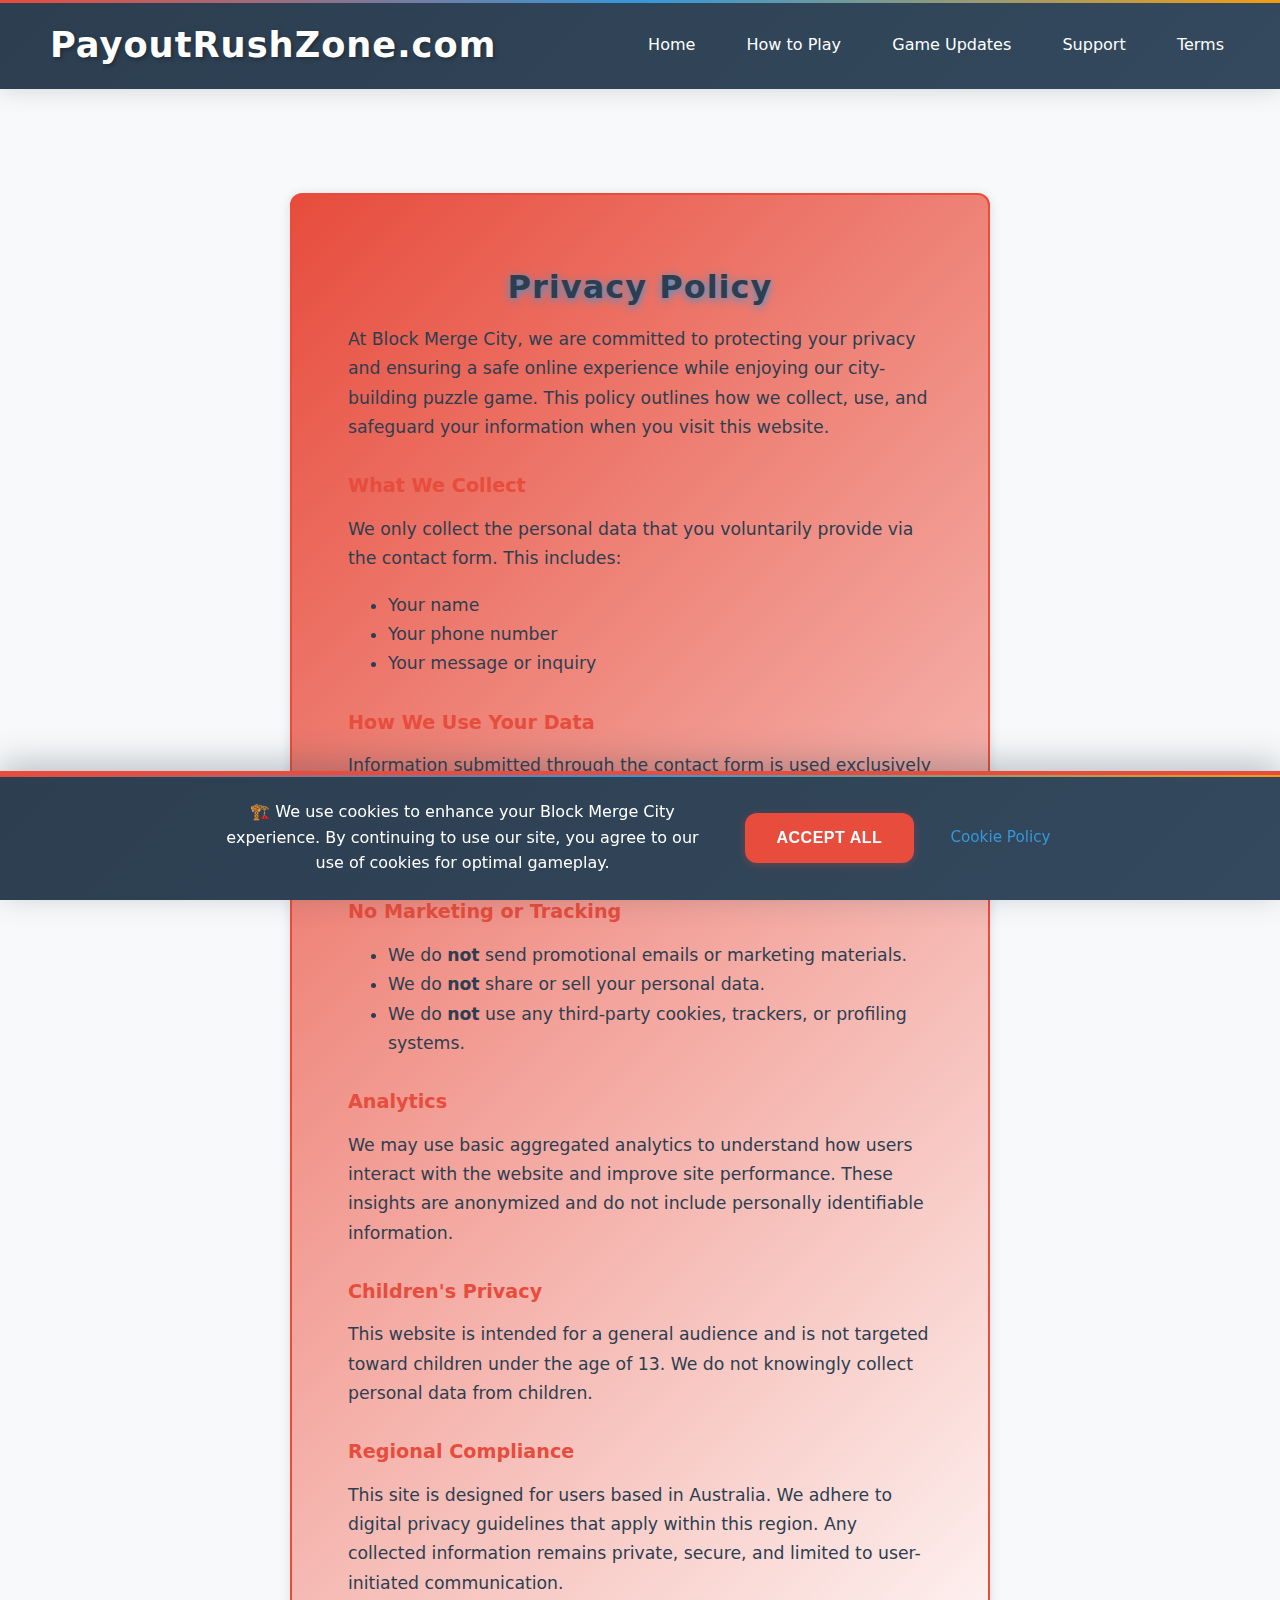
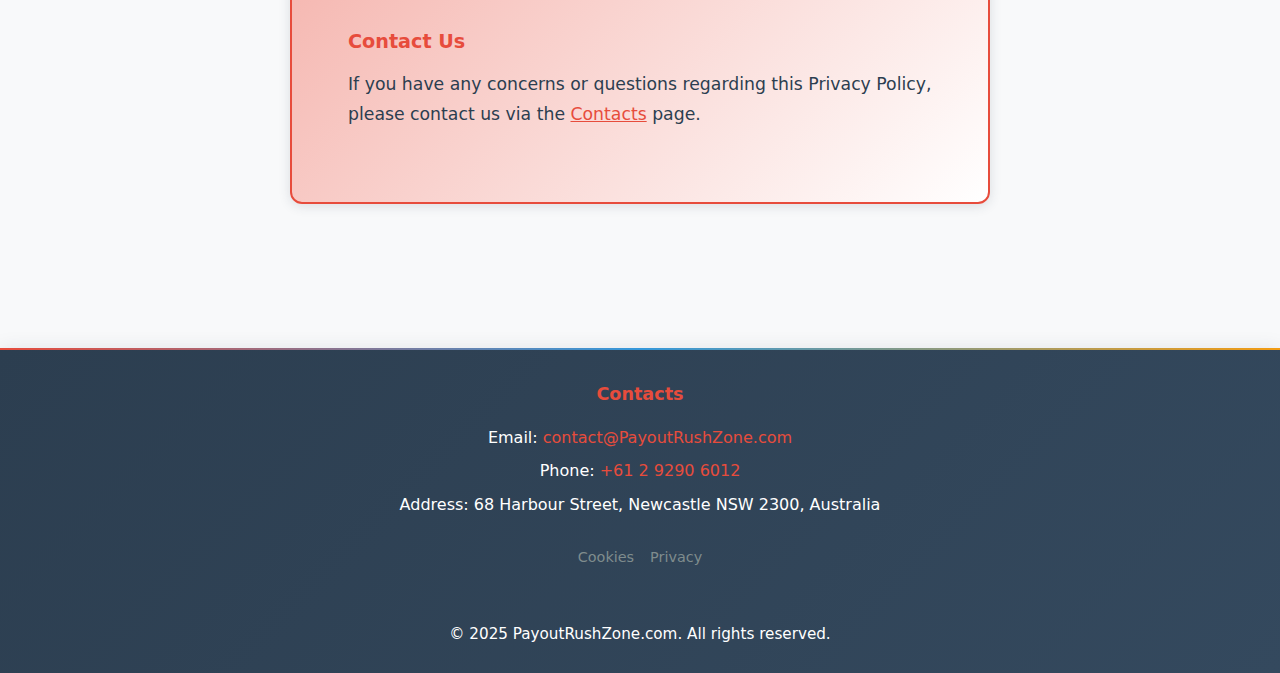
<file: block-privacy.html>
<!DOCTYPE html>
<html lang="en">
  <head>
    <meta charset="UTF-8" />
    <meta
      name="viewport"
      content="width=360, initial-scale=1.0, maximum-scale=1.0, user-scalable=no"
    />
    <title>PayoutRushZone.com – Privacy Policy</title>
    <meta
      name="description"
      content="Learn about how Block Merge City protects your privacy and handles your personal information while you enjoy our city-building puzzle game."
    />
    <meta
      name="keywords"
      content="privacy policy, data protection, block merge city, personal information"
    />
    <link rel="icon" type="image/x-icon" href="./img/icon512.jpg" />
    <link rel="stylesheet" href="css/main.css" />
    <link rel="stylesheet" href="css/block-privacy.css" />
  </head>
  <body>
    <div id="header"></div>
    <main class="container">
      <div class="page-section">
        <section class="policy-section">
          <h1 style="color: var(--color-primary)">Privacy Policy</h1>
          <p>
            At Block Merge City, we are committed to protecting your privacy and
            ensuring a safe online experience while enjoying our city-building
            puzzle game. This policy outlines how we collect, use, and safeguard
            your information when you visit this website.
          </p>
          <h2>What We Collect</h2>
          <p>
            We only collect the personal data that you voluntarily provide via
            the contact form. This includes:
          </p>
          <ul>
            <li>Your name</li>
            <li>Your phone number</li>
            <li>Your message or inquiry</li>
          </ul>
          <h2>How We Use Your Data</h2>
          <p>
            Information submitted through the contact form is used exclusively
            to respond to your inquiry or provide game-related support. Your
            data is not stored beyond what is required to complete communication
            and is not reused or shared with any third party.
          </p>
          <h2>No Marketing or Tracking</h2>
          <ul>
            <li>
              We do <strong>not</strong> send promotional emails or marketing
              materials.
            </li>
            <li>
              We do <strong>not</strong> share or sell your personal data.
            </li>
            <li>
              We do <strong>not</strong> use any third-party cookies, trackers,
              or profiling systems.
            </li>
          </ul>
          <h2>Analytics</h2>
          <p>
            We may use basic aggregated analytics to understand how users
            interact with the website and improve site performance. These
            insights are anonymized and do not include personally identifiable
            information.
          </p>
          <h2>Children's Privacy</h2>
          <p>
            This website is intended for a general audience and is not targeted
            toward children under the age of 13. We do not knowingly collect
            personal data from children.
          </p>
          <h2>Regional Compliance</h2>
          <p>
            This site is designed for users based in Australia. We adhere to
            digital privacy guidelines that apply within this region. Any
            collected information remains private, secure, and limited to
            user-initiated communication.
          </p>
          <h2>Contact Us</h2>
          <p>
            If you have any concerns or questions regarding this Privacy Policy,
            please contact us via the
            <strong><a href="block-contacts.html">Contacts</a></strong> page.
          </p>
        </section>
      </div>
    </main>
    <div id="footer"></div>
    <script src="js/main.js"></script>
    <script src="js/cookie-banner.js"></script>
    <div id="cookie-banner" class="cookie-banner" style="display: none">
      <div class="cookie-banner__text">
        🏗️ We use cookies to enhance your Block Merge City experience. By
        continuing to use our site, you agree to our use of cookies for optimal
        gameplay.
      </div>
      <div class="cookie-banner__actions">
        <button class="cookie-banner__accept">Accept All</button>
        <a href="block-cookies.html" target="_blank" class="cookie-banner__link"
          >Cookie Policy</a
        >
      </div>
    </div>
  </body>
</html>
</file>
<file: css/main.css>
@import url("variables.css");

html {
  box-sizing: border-box;
  font-size: 16px;
  overflow-x: hidden;
}
*,
*:before,
*:after {
  box-sizing: inherit;
}
body {
  margin: 0;
  font-family: var(--font-main);
  background: var(--color-bg);
  color: var(--color-text);
  min-height: 100vh;
  display: flex;
  flex-direction: column;
  overflow-x: hidden;
  /* overflow: hidden; */
}
.container {
  width: 100%;
  max-width: 1200px;
  margin: 0 auto;
  padding: 0 1rem;
}
a {
  color: var(--color-primary);
  text-decoration: none;
  transition: color var(--transition-main);
}
a:hover {
  color: var(--color-accent);
}
.site-header,
.site-footer {
  background: linear-gradient(135deg, var(--color-primary) 0%, #34495e 100%);
  color: var(--color-white);
  box-shadow: 0 4px 20px var(--color-shadow);
  position: relative;
}
.site-header::before {
  content: "";
  position: absolute;
  top: 0;
  left: 0;
  right: 0;
  height: 3px;
  background: linear-gradient(
    90deg,
    var(--color-accent),
    var(--color-tile),
    var(--color-bridge)
  );
}
.site-header .container {
  display: flex;
  flex-direction: row;
  align-items: center;
  justify-content: space-between;
  padding: 1rem 0;
}
.logo {
  font-size: 1.8rem;
  font-weight: bold;
  letter-spacing: 1px;
  color: var(--color-white);
  text-shadow: 2px 2px 4px rgba(0, 0, 0, 0.3);
  margin-bottom: 0;
  margin-left: 10px;
  position: relative;
}

.main-nav {
  display: flex;
  align-items: center;
}
.main-nav ul,
.footer-nav {
  display: flex;
  gap: 1.2rem;
  list-style: none;
  padding: 0;
  margin: 0;
}
.main-nav a,
.footer-nav a {
  font-weight: 500;
  padding: 0.5em 1em;
  border-radius: var(--radius-main);
  transition: all var(--transition-main);
  color: var(--color-white);
  position: relative;
  overflow: hidden;
}

.main-nav a:hover,
.footer-nav a:hover {
  background: var(--color-accent);
  color: var(--color-white);
  transform: translateY(-2px);
  box-shadow: 0 4px 12px rgba(231, 76, 60, 0.3);
}

/* Бургер-меню */
.burger {
  display: flex;
  flex-direction: column;
  justify-content: center;
  gap: 4px;
  width: 36px;
  height: 36px;
  background: none;
  border: none;
  cursor: pointer;
  margin-left: 1rem;
  z-index: 120;
  margin-right: 10px;
  border-radius: 6px;
  transition: background var(--transition-main);
}
.burger:hover {
  background: rgba(255, 255, 255, 0.1);
}
.burger span {
  display: block;
  height: 3px;
  width: 100%;
  background: var(--color-accent);
  border-radius: 2px;
  transition: all var(--transition-main);
}

/* Модальне меню для мобільної версії */
.mobile-menu-modal {
  display: none;
  position: fixed;
  z-index: 200;
  left: 0;
  top: 0;
  right: 0;
  bottom: 0;
  background: rgba(44, 62, 80, 0.9);
  align-items: center;
  justify-content: flex-end;
  backdrop-filter: blur(10px);
}
.mobile-menu-modal.active {
  display: flex;
}
.mobile-menu-content {
  background: var(--color-white);
  border-radius: var(--radius-main);
  box-shadow: 0 8px 32px var(--color-shadow);
  padding: 2rem 1.5rem;
  min-width: 280px;
  max-width: 90vw;
  text-align: center;
  position: relative;
  border: 2px solid var(--color-accent);
  margin-right: 1rem;
}
.mobile-menu-content ul {
  list-style: none;
  padding: 0;
  margin: 0;
  display: flex;
  flex-direction: column;
  gap: 1.2rem;
}
.mobile-menu-content a {
  color: var(--color-primary);
  font-size: 1.2rem;
  font-weight: 600;
  text-decoration: none;
  transition: all var(--transition-main);
  padding: 0.8em 1em;
  border-radius: var(--radius-main);
  display: block;
}
.mobile-menu-content a:hover {
  color: var(--color-accent);
  background: rgba(231, 76, 60, 0.1);
}
.close-modal {
  position: absolute;
  top: 0.7rem;
  right: 1rem;
  background: none;
  border: none;
  font-size: 2rem;
  color: var(--color-accent);
  cursor: pointer;
  transition: transform var(--transition-main);
}
.close-modal:hover {
  transform: rotate(90deg);
}

.site-footer {
  margin-top: 40px;
  padding-bottom: 20px;
  font-size: 0.95rem;
  width: 100vw;
  position: relative;
  left: 50%;
  right: 50%;
  margin-left: -50vw;
  margin-right: -50vw;
  position: relative;
}
.site-footer::before {
  content: "";
  position: absolute;
  top: 0;
  left: 0;
  right: 0;
  height: 2px;
  background: linear-gradient(
    90deg,
    var(--color-accent),
    var(--color-tile),
    var(--color-bridge)
  );
}
.site-footer .container {
  display: flex;
  flex-direction: column;
  align-items: center;
  justify-content: center;
  padding: 30px 0 50px 0;
}
.footer-nav {
  margin-bottom: 18px;
  text-align: center;
}
.site-footer p {
  margin: 0;
  text-align: center;
}
.footer-contacts {
  text-align: center;
  margin-bottom: 18px;
  font-size: 1rem;
  color: var(--color-white);
}
.footer-contacts a {
  color: var(--color-accent);
  text-decoration: none;
  transition: color var(--transition-main);
}
.footer-contacts a:hover {
  color: var(--color-tile);
}

/* Cookie Banner */
.cookie-banner {
  position: fixed;
  bottom: 0;
  left: 0;
  right: 0;
  display: flex;
  flex-direction: column;
  align-items: center;
  justify-content: center;
  background: linear-gradient(135deg, var(--color-primary) 0%, #34495e 100%);
  color: var(--color-white);
  padding: 1.5rem;
  z-index: 1000;
  box-shadow: 0 -8px 32px rgba(44, 62, 80, 0.3);
  border-top: 4px solid var(--color-accent);
  font-size: 0.95rem;
  line-height: 1.6;
}
.cookie-banner::before {
  content: "";
  position: absolute;
  top: 0;
  left: 0;
  right: 0;
  height: 2px;
  background: linear-gradient(
    90deg,
    var(--color-accent),
    var(--color-tile),
    var(--color-bridge)
  );
}
.cookie-banner__text {
  margin-bottom: 1.2rem;
  line-height: 1.6;
  text-align: center;
  max-width: 600px;
}
.cookie-banner__actions {
  display: flex;
  gap: 1.2rem;
  align-items: center;
  justify-content: center;
  flex-wrap: wrap;
  text-align: center;
}
.cookie-banner__accept {
  background: var(--color-accent);
  color: var(--color-white);
  border: none;
  padding: 0.8rem 1.5rem;
  border-radius: var(--radius-main);
  cursor: pointer;
  font-weight: 600;
  font-size: 0.95rem;
  transition: all var(--transition-main);
  box-shadow: 0 2px 8px rgba(231, 76, 60, 0.3);
  text-transform: uppercase;
  letter-spacing: 0.5px;
}
.cookie-banner__accept:hover {
  background: #c0392b;
  transform: translateY(-2px);
  box-shadow: 0 4px 12px rgba(231, 76, 60, 0.4);
}
.cookie-banner__link {
  color: var(--color-tile);
  text-decoration: none;
  font-weight: 500;
  transition: all var(--transition-main);
  padding: 0.5rem 1rem;
  border-radius: var(--radius-main);
  border: 1px solid transparent;
}
.cookie-banner__link:hover {
  color: var(--color-white);
  background: rgba(52, 152, 219, 0.2);
  border-color: var(--color-tile);
}

@keyframes cookieBannerIn {
  from {
    transform: translateY(100%);
    opacity: 0;
  }
  to {
    transform: translateY(0);
    opacity: 1;
  }
}

@media (min-width: 480px) {
  .cookie-banner {
    flex-direction: row;
    align-items: center;
    justify-content: center;
    padding: 1.5rem 2rem;
    gap: 2rem;
  }
  .cookie-banner__text {
    margin-bottom: 0;
    text-align: center;
    max-width: 500px;
  }
}

@media (min-width: 768px) {
  .cookie-banner {
    padding: 1.5rem 3rem;
  }
  .cookie-banner__text {
    font-size: 1rem;
  }
  .cookie-banner__accept {
    font-size: 1rem;
    padding: 1rem 2rem;
  }
}

@media (min-width: 768px) {
  .site-header .container {
    padding: 1.5rem 0;
  }
  .site-footer .container {
    padding: 1.5rem 0 50px 0;
  }
  .site-footer {
    padding-bottom: 30px;
  }
  .logo {
    font-size: 2.2rem;
  }
}

@media (min-width: 1280px) {
  .container {
    padding: 0 2rem;
  }
}

@media (max-width: 1279px) {
  .main-nav ul {
    display: none;
  }
  .burger {
    display: flex;
  }
  .site-footer .container {
    flex-direction: column;
    gap: 1rem;
  }
  .footer-nav {
    order: 2;
  }
  .footer-contacts {
    order: 1;
  }
  .site-footer p {
    order: 3;
  }
}

@media (min-width: 1280px) {
  .main-nav ul {
    display: flex;
  }
  .burger {
    display: none;
  }
  .site-footer .container {
    flex-direction: row;
    justify-content: space-between;
    align-items: flex-start;
    text-align: left;
    padding: 2rem 0 60px 0;
  }
  .site-footer {
    padding-bottom: 30px;
  }
  .footer-nav {
    order: unset;
  }
  .footer-contacts {
    order: unset;
  }
  .site-footer p {
    order: unset;
  }
}

.page-section {
  padding: 2rem 0;
  margin: 0 auto;
  max-width: 100%;
}

@media (min-width: 768px) {
  .page-section {
    padding: 3rem 0;
  }
}

@media (min-width: 1280px) {
  .page-section {
    padding: 4rem 0;
  }
}

.footer-sections {
  display: flex;
  flex-direction: column;
  gap: 2rem;
  width: 100%;
  max-width: 800px;
  margin: 0 auto;
  align-items: center;
  text-align: center;
}

.footer-contacts {
  text-align: center;
  margin-bottom: 0;
  font-size: 1rem;
  color: var(--color-white);
  line-height: 1.6;
  display: flex;
  flex-direction: column;
  gap: 0.5rem;
}

.footer-contacts-title {
  font-weight: 600;
  margin-bottom: 0.5rem;
  color: var(--color-accent);
  font-size: 1.1rem;
}

.footer-nav-block {
  display: flex;
  flex-direction: column;
  gap: 1rem;
  align-items: center;
  text-align: center;
}

.footer-nav-main {
  display: flex;
  gap: 1rem;
  flex-wrap: wrap;
  justify-content: center;
}

.footer-nav-policy {
  display: flex;
  flex-direction: row;
  gap: 1rem;
  align-items: center;
  justify-content: center;
}

.footer-nav-main a {
  color: var(--color-white);
  text-decoration: none;
  font-weight: 500;
  transition: color var(--transition-main);
  padding: 0.3em 0.7em;
  border-radius: var(--radius-main);
}

.footer-nav-main a:hover {
  color: var(--color-accent);
  background: rgba(231, 76, 60, 0.2);
}

.footer-nav-policy a {
  color: var(--color-muted);
  text-decoration: none;
  font-size: 0.9rem;
  transition: color var(--transition-main);
}

.footer-nav-policy a:hover {
  color: var(--color-accent);
}

@media (min-width: 768px) {
  .footer-sections {
    flex-direction: column;
    align-items: center;
    text-align: center;
  }
  .footer-contacts {
    text-align: center;
    flex: none;
  }
  .footer-nav-block {
    flex: none;
    align-items: center;
  }
}

@media (min-width: 1280px) {
  .footer-nav-block {
    flex-direction: column;
    align-items: center;
    gap: 0.5rem;
  }
  .footer-contacts {
    flex: none;
  }
  .footer-nav-block {
    flex: none;
  }
}
</file>
<file: css/index.css>
main {
  flex: 1 0 auto;
  display: flex;
  flex-direction: column;
  gap: 2.5rem;
  padding: 1.5rem 0 2.5rem 0;
}
:root {
  --color-hero1: #e74c3c; /* червоний */
  --color-hero2: #f39c12; /* помаранчевий */
  --color-hero3: #3498db; /* синій */
  --color-hero-overlay: rgba(44, 62, 80, 0.6);
  --color-hero-btn: #f39c12; /* помаранчевий */
  --color-hero-btn-text: #2c3e50;
  --color-hero-btn-hover: #e74c3c;
  --hero-radius: 16px;
}

.hero {
  min-height: 80vh;
  width: 100vw;
  position: relative;
  left: 50%;
  right: 50%;
  margin-left: -50vw;
  margin-right: -50vw;
  display: flex;
  align-items: stretch;
  justify-content: center;
  background: linear-gradient(
    135deg,
    var(--color-hero1) 0%,
    var(--color-hero2) 50%,
    var(--color-hero3) 100%
  );
  overflow: hidden;
  z-index: 0;
}
.hero-overlay {
  position: absolute;
  inset: 0;
  background: var(--color-hero-overlay);
  z-index: 1;
  pointer-events: none;
}
.hero-inner {
  position: relative;
  z-index: 2;
  display: flex;
  flex-direction: column;
  width: 100%;
  max-width: 800px;
  margin: 0 auto;
  padding: 0.8rem 1.2rem 2rem 1.2rem;
  min-height: 80vh;
  box-sizing: border-box;
  align-items: center;
  justify-content: center;
  gap: 2rem;
  text-align: center;
}
.hero-col {
  width: 100%;
  display: flex;
  flex-direction: column;
  align-items: center;
  justify-content: center;
}
.hero-text {
  animation: heroFadeIn 1.1s cubic-bezier(0.4, 1, 0.7, 1);
}

.hero-title {
  animation: titleGlow 2s ease-in-out infinite alternate;
}
.hero-title {
  color: var(--color-white);
  font-size: 2.5rem;
  font-weight: 900;
  letter-spacing: 2px;
  margin-bottom: 1.1rem;
  text-align: center;
  text-shadow: 0 0 10px rgba(231, 76, 60, 0.5), 0 0 20px rgba(231, 76, 60, 0.3),
    2px 2px 4px rgba(0, 0, 0, 0.5);
  background: linear-gradient(45deg, #ffffff, #f8f9fa, #ffffff);
  background-clip: text;
  -webkit-background-clip: text;
  -webkit-text-fill-color: transparent;
  position: relative;
  text-transform: uppercase;
}
.hero-slogan {
  color: #fff;
  font-size: 1.2rem;
  margin-bottom: 2rem;
  text-align: center;
  text-shadow: 1px 1px 2px rgba(0, 0, 0, 0.3);
  line-height: 1.6;
}
.hero-btn {
  display: inline-block;
  background: var(--color-hero-btn);
  color: var(--color-hero-btn-text);
  font-size: 1.1rem;
  font-weight: 700;
  padding: 1em 2.5em;
  border-radius: var(--hero-radius);
  box-shadow: 0 4px 16px var(--color-shadow);
  text-decoration: none;
  letter-spacing: 1px;
  border: none;
  transition: all var(--transition-main);
  cursor: pointer;
}
.hero-btn:hover {
  background: var(--color-hero-btn-hover);
  color: #fff;
  transform: scale(1.05) translateY(-2px);
  box-shadow: 0 6px 24px rgba(231, 76, 60, 0.4);
}
.hero-visual {
  align-items: center;
  justify-content: center;
  animation: heroZoomIn 1.2s cubic-bezier(0.4, 1, 0.7, 1);
}
.hero-img-placeholder {
  width: 280px;
  height: 280px;
  background: linear-gradient(
    135deg,
    var(--color-hero3) 60%,
    var(--color-hero2) 100%
  );
  border-radius: 20px;
  box-shadow: 0 8px 32px var(--color-shadow);
  display: flex;
  align-items: center;
  justify-content: center;
  margin: 0 auto;
  animation: heroZoomIn 1.2s cubic-bezier(0.4, 1, 0.7, 1);
  overflow: hidden;
  border: 3px solid var(--color-white);
}
.hero-img-pic {
  width: 100%;
  height: 100%;
  object-fit: cover;
  border-radius: inherit;
  display: block;
}
@keyframes heroFadeIn {
  0% {
    opacity: 0;
    transform: translateY(40px);
  }
  100% {
    opacity: 1;
    transform: none;
  }
}
@keyframes heroZoomIn {
  0% {
    opacity: 0;
    transform: scale(0.7);
  }
  80% {
    opacity: 1;
    transform: scale(1.08);
  }
  100% {
    opacity: 1;
    transform: scale(1);
  }
}

@keyframes titleGlow {
  0% {
    text-shadow: 0 0 10px rgba(231, 76, 60, 0.5),
      0 0 20px rgba(231, 76, 60, 0.3), 2px 2px 4px rgba(0, 0, 0, 0.5);
  }
  100% {
    text-shadow: 0 0 20px rgba(231, 76, 60, 0.8),
      0 0 30px rgba(231, 76, 60, 0.5), 0 0 40px rgba(231, 76, 60, 0.3),
      2px 2px 4px rgba(0, 0, 0, 0.5);
  }
}

/* Game Overview Section */
.game-overview {
  position: relative;
  background: linear-gradient(135deg, var(--color-bg) 0%, #ecf0f1 100%);
  border-radius: var(--radius-main);
  box-shadow: 0 4px 20px var(--color-shadow);
  padding: 3rem 1.5rem;
  margin-bottom: 2.5rem;
  overflow: hidden;
  z-index: 1;
  display: flex;
  flex-direction: column;
  align-items: center;
  animation: fadeIn 1s both;
}
.game-overview::before {
  content: "";
  position: absolute;
  top: 0;
  left: 0;
  right: 0;
  height: 4px;
  background: linear-gradient(
    90deg,
    var(--color-hero1),
    var(--color-hero2),
    var(--color-hero3)
  );
}
.section-title {
  font-size: 2.2rem;
  color: var(--color-primary);
  margin-bottom: 1rem;
  letter-spacing: 1px;
  text-align: center;
  font-weight: bold;
}
.section-desc {
  color: var(--color-muted);
  font-size: 1.1rem;
  margin-bottom: 2.5rem;
  text-align: center;
  line-height: 1.6;
  max-width: 800px;
}
.overview-content {
  display: flex;
  flex-direction: column;
  gap: 2rem;
  width: 100%;
  max-width: 900px;
}
.overview-block {
  background: linear-gradient(135deg, var(--color-white) 0%, #f8f9fa 100%);
  border-radius: var(--radius-main);
  padding: 2.5rem;
  box-shadow: 0 8px 32px var(--color-shadow);
  border: 2px solid transparent;
  transition: all var(--transition-main);
  display: flex;
  flex-direction: column;
  align-items: center;
  text-align: center;
  gap: 1.5rem;
  position: relative;
  overflow: hidden;
}

.overview-block::before {
  content: "";
  position: absolute;
  top: 0;
  left: 0;
  right: 0;
  height: 4px;
  background: linear-gradient(
    90deg,
    var(--color-accent),
    var(--color-tile),
    var(--color-bridge)
  );
}
.overview-block:hover {
  transform: translateY(-6px) scale(1.02);
  box-shadow: 0 12px 40px var(--color-shadow);
  border-color: var(--color-accent);
}
.overview-icon {
  width: 60px;
  height: 60px;
  border-radius: 16px;
  background: var(--icon-bg, var(--color-accent));
  display: flex;
  align-items: center;
  justify-content: center;
  font-size: 2rem;
  flex-shrink: 0;
  box-shadow: 0 4px 16px rgba(0, 0, 0, 0.1);
  position: relative;
  overflow: hidden;
}

.overview-icon::after {
  content: "";
  position: absolute;
  top: 50%;
  left: 50%;
  width: 30px;
  height: 30px;
  background: rgba(255, 255, 255, 0.3);
  border-radius: 50%;
  transform: translate(-50%, -50%);
}

.overview-text {
  width: 100%;
}

.overview-block h3 {
  color: var(--color-primary);
  font-size: 1.4rem;
  margin-bottom: 1rem;
  font-weight: 600;
}
.overview-block p {
  color: var(--color-muted);
  line-height: 1.6;
  margin: 0;
}

.features {
  position: relative;
  background: linear-gradient(
    -120deg,
    var(--color-bg) 70%,
    var(--color-hero3) 100%
  );
  border-radius: var(--radius-main);
  box-shadow: 0 4px 20px var(--color-shadow);
  padding: 3rem 1.5rem;
  margin-bottom: 2.5rem;
  overflow: hidden;
  z-index: 1;
  display: flex;
  flex-direction: column;
  align-items: center;
  animation: fadeIn 1s both;
}
.features::before {
  content: "";
  position: absolute;
  top: 0;
  left: 0;
  right: 0;
  height: 4px;
  background: linear-gradient(
    90deg,
    var(--color-hero1),
    var(--color-hero2),
    var(--color-hero3)
  );
}
.features-title {
  font-size: 2.2rem;
  color: var(--color-primary);
  margin-bottom: 0.5rem;
  letter-spacing: 1px;
  text-align: center;
  font-weight: bold;
}
.features-subtitle {
  color: var(--color-muted);
  font-size: 1.1rem;
  margin-bottom: 2.5rem;
  text-align: center;
}
.features-inner {
  display: flex;
  flex-direction: column;
  width: 100%;
  gap: 2rem;
  align-items: center;
}

.features-visual {
  width: 100%;
  max-width: 600px;
  margin-bottom: 1rem;
}

.features-img {
  width: 100%;
  height: auto;
  border-radius: var(--radius-main);
  box-shadow: 0 8px 32px var(--color-shadow);
  border: 3px solid var(--color-white);
}

.features-list {
  display: flex;
  flex-direction: column;
  gap: 1.5rem;
  width: 100%;
  max-width: 900px;
}
.feature-card {
  background: var(--color-white);
  border-radius: var(--radius-main);
  padding: 1.5rem;
  box-shadow: 0 2px 12px var(--color-shadow);
  display: flex;
  align-items: center;
  gap: 1rem;
  transition: all var(--transition-main);
  animation: featureFadeIn 0.6s both;
}
.feature-card:hover {
  transform: translateY(-4px);
  box-shadow: 0 8px 24px var(--color-shadow);
}
.feature-card:nth-child(1) {
  animation-delay: 0.1s;
}
.feature-card:nth-child(2) {
  animation-delay: 0.2s;
}
.feature-card:nth-child(3) {
  animation-delay: 0.3s;
}
.feature-card:nth-child(4) {
  animation-delay: 0.4s;
}
.feature-card:nth-child(5) {
  animation-delay: 0.5s;
}
@keyframes featureFadeIn {
  from {
    opacity: 0;
    transform: translateY(20px);
  }
  to {
    opacity: 1;
    transform: none;
  }
}
.feature-icon {
  width: 48px;
  height: 48px;
  border-radius: 12px;
  background: var(--icon-bg, var(--color-accent));
  display: flex;
  align-items: center;
  justify-content: center;
  flex-shrink: 0;
  position: relative;
  overflow: hidden;
}
.feature-icon::after {
  content: "";
  position: absolute;
  top: 50%;
  left: 50%;
  width: 20px;
  height: 20px;
  background: var(--color-white);
  border-radius: 50%;
  transform: translate(-50%, -50%);
  opacity: 0.3;
}
.feature-text {
  font-weight: 500;
  color: var(--color-text);
  line-height: 1.4;
}
@keyframes fadeIn {
  from {
    opacity: 0;
  }
  to {
    opacity: 1;
  }
}

.how-to-play {
  position: relative;
  background: linear-gradient(135deg, var(--color-bg) 0%, #ecf0f1 100%);
  border-radius: var(--radius-main);
  box-shadow: 0 4px 20px var(--color-shadow);
  padding: 3rem 1.5rem;
  margin-bottom: 2.5rem;
  overflow: hidden;
  z-index: 1;
  display: flex;
  flex-direction: column;
  align-items: center;
  animation: fadeIn 1s both;
}
.how-to-play::before {
  content: "";
  position: absolute;
  top: 0;
  left: 0;
  right: 0;
  height: 4px;
  background: linear-gradient(
    90deg,
    var(--color-hero1),
    var(--color-hero2),
    var(--color-hero3)
  );
}
.how-title {
  font-size: 2.2rem;
  color: var(--color-primary);
  margin-bottom: 1rem;
  letter-spacing: 1px;
  text-align: center;
  font-weight: bold;
}
.how-desc {
  color: var(--color-muted);
  font-size: 1.1rem;
  margin-bottom: 2.5rem;
  text-align: center;
  line-height: 1.6;
  max-width: 800px;
}
.how-content {
  display: flex;
  flex-direction: column;
  gap: 2rem;
  width: 100%;
  max-width: 900px;
}
.how-block {
  background: var(--color-white);
  border-radius: var(--radius-main);
  padding: 2rem;
  box-shadow: 0 2px 12px var(--color-shadow);
  animation: howBlockFadeIn 0.6s both;
}
.how-block.how-controls {
  animation-delay: 0.1s;
}
.how-block.how-tips {
  animation-delay: 0.2s;
}
@keyframes howBlockFadeIn {
  from {
    opacity: 0;
    transform: translateY(20px);
  }
  to {
    opacity: 1;
    transform: none;
  }
}
.how-block-title {
  font-size: 1.4rem;
  color: var(--color-primary);
  margin-bottom: 1.5rem;
  font-weight: 600;
  text-align: center;
}
.how-list {
  list-style: none;
  padding: 0;
  margin: 0;
  display: flex;
  flex-direction: column;
  gap: 1rem;
}
.how-item {
  display: flex;
  align-items: center;
  gap: 1rem;
  padding: 1rem;
  background: rgba(52, 152, 219, 0.1);
  border-radius: var(--radius-main);
  border-left: 4px solid var(--icon-bg, var(--color-accent));
  transition: all var(--transition-main);
  animation: howItemFadeIn 0.4s both;
}
.how-item:hover {
  transform: translateX(8px);
  background: rgba(52, 152, 219, 0.15);
}
.how-block.how-controls .how-item:nth-child(1) {
  animation-delay: 0.1s;
}
.how-block.how-controls .how-item:nth-child(2) {
  animation-delay: 0.2s;
}
.how-block.how-controls .how-item:nth-child(3) {
  animation-delay: 0.3s;
}
.how-block.how-tips .how-item:nth-child(1) {
  animation-delay: 0.1s;
}
.how-block.how-tips .how-item:nth-child(2) {
  animation-delay: 0.2s;
}
.how-block.how-tips .how-item:nth-child(3) {
  animation-delay: 0.3s;
}
@keyframes howItemFadeIn {
  from {
    opacity: 0;
    transform: translateX(-20px);
  }
  to {
    opacity: 1;
    transform: none;
  }
}
.how-icon {
  width: 24px;
  height: 24px;
  border-radius: 50%;
  background: var(--icon-bg, var(--color-accent));
  display: flex;
  align-items: center;
  justify-content: center;
  flex-shrink: 0;
  position: relative;
}
.how-icon::after {
  content: "";
  position: absolute;
  top: 50%;
  left: 50%;
  width: 8px;
  height: 8px;
  background: var(--color-white);
  border-radius: 50%;
  transform: translate(-50%, -50%);
}
.how-bg-tiles {
  position: absolute;
  top: 0;
  left: 0;
  right: 0;
  bottom: 0;
  background-image: radial-gradient(
      circle at 20% 20%,
      rgba(231, 76, 60, 0.1) 0%,
      transparent 50%
    ),
    radial-gradient(
      circle at 80% 80%,
      rgba(243, 156, 18, 0.1) 0%,
      transparent 50%
    ),
    radial-gradient(
      circle at 40% 60%,
      rgba(52, 152, 219, 0.1) 0%,
      transparent 50%
    );
  pointer-events: none;
  z-index: -1;
}

.building-mechanics {
  position: relative;
  background: linear-gradient(135deg, var(--color-bg) 0%, #ecf0f1 100%);
  border-radius: var(--radius-main);
  box-shadow: 0 4px 20px var(--color-shadow);
  padding: 3rem 1.5rem;
  margin-bottom: 2.5rem;
  overflow: hidden;
  z-index: 1;
  display: flex;
  flex-direction: column;
  align-items: center;
  animation: fadeIn 1s both;
}
.building-mechanics::before {
  content: "";
  position: absolute;
  top: 0;
  left: 0;
  right: 0;
  height: 4px;
  background: linear-gradient(
    90deg,
    var(--color-hero1),
    var(--color-hero2),
    var(--color-hero3)
  );
}
.building-mechanics-header {
  text-align: center;
  margin-bottom: 2.5rem;
  max-width: 800px;
}
.building-mechanics-inner {
  display: flex;
  flex-direction: column;
  gap: 2rem;
  width: 100%;
  max-width: 1000px;
}
.building-mechanics-img {
  width: 100%;
  max-width: 500px;
  height: auto;
  border-radius: var(--radius-main);
  box-shadow: 0 4px 16px var(--color-shadow);
  margin: 0 auto;
}
.building-mechanics-content {
  background: var(--color-white);
  border-radius: var(--radius-main);
  padding: 2rem;
  box-shadow: 0 2px 12px var(--color-shadow);
}
.building-mechanics-content h3 {
  color: var(--color-primary);
  font-size: 1.3rem;
  margin-bottom: 1rem;
  font-weight: 600;
}
.building-mechanics-content ul {
  list-style: none;
  padding: 0;
  margin: 0 0 2rem 0;
}
.building-mechanics-content li {
  padding: 0.5rem 0;
  color: var(--color-muted);
  line-height: 1.6;
  position: relative;
  padding-left: 1.5rem;
}
.building-mechanics-content li::before {
  content: "🏗️";
  position: absolute;
  left: 0;
  top: 0.5rem;
  font-size: 1rem;
}

.reviews {
  position: relative;
  background: linear-gradient(135deg, var(--color-bg) 0%, #ecf0f1 100%);
  border-radius: var(--radius-main);
  box-shadow: 0 4px 20px var(--color-shadow);
  padding: 3rem 1.5rem;
  margin-bottom: 2.5rem;
  overflow: hidden;
  z-index: 1;
  display: flex;
  flex-direction: column;
  align-items: center;
  animation: fadeIn 1s both;
}
.reviews::before {
  content: "";
  position: absolute;
  top: 0;
  left: 0;
  right: 0;
  height: 4px;
  background: linear-gradient(
    90deg,
    var(--color-hero1),
    var(--color-hero2),
    var(--color-hero3)
  );
}
.reviews-list {
  display: grid;
  grid-template-columns: 1fr;
  gap: 1.5rem;
  width: 100%;
  max-width: 900px;
}
.review {
  background: linear-gradient(135deg, var(--color-white) 0%, #f8f9fa 100%);
  border-radius: var(--radius-main);
  padding: 2.5rem;
  box-shadow: 0 8px 32px var(--color-shadow);
  text-align: center;
  line-height: 1.6;
  color: var(--color-muted);
  transition: all var(--transition-main);
  border: 2px solid transparent;
  position: relative;
  overflow: hidden;
}

.review::before {
  content: "";
  position: absolute;
  top: 0;
  left: 0;
  right: 0;
  height: 4px;
  background: linear-gradient(
    90deg,
    var(--color-accent),
    var(--color-tile),
    var(--color-bridge)
  );
}

.review::after {
  content: "🏗️";
  position: absolute;
  top: 1rem;
  right: 1rem;
  font-size: 1.5rem;
  opacity: 0.3;
}
.review-user {
  display: block;
  margin-top: 1rem;
  font-weight: 700;
  color: var(--color-accent);
  font-style: normal;
  font-size: 0.9rem;
  text-transform: uppercase;
  letter-spacing: 1px;
  background: linear-gradient(45deg, var(--color-accent), var(--color-tile));
  background-clip: text;
  -webkit-background-clip: text;
  -webkit-text-fill-color: transparent;
}
.how-to-play ul,
.building-mechanics ul {
  list-style: none;
  padding: 0;
}
.review:hover {
  transform: translateY(-6px) scale(1.02);
  box-shadow: 0 12px 40px var(--color-shadow);
  border-color: var(--color-accent);
}

.review:hover::after {
  opacity: 0.6;
  transform: scale(1.1);
}
.building-mechanics .section-title {
  color: var(--color-primary);
  font-size: 2.2rem;
  margin-bottom: 1rem;
  letter-spacing: 1px;
  text-align: center;
  font-weight: bold;
}
.reviews .section-title {
  color: var(--color-primary);
  font-size: 2.2rem;
  margin-bottom: 1rem;
  letter-spacing: 1px;
  text-align: center;
  font-weight: bold;
}
.building-mechanics ul {
  list-style: none;
  padding: 0;
  margin: 0;
}
.building-mechanics li {
  padding: 0.5rem 0;
  color: var(--color-muted);
  line-height: 1.6;
  position: relative;
  padding-left: 1.5rem;
}
.building-mechanics-content {
  flex: 1;
}
.building-mechanics-content > .section-title,
.building-mechanics-content > h3 {
  color: var(--color-primary);
  font-size: 1.3rem;
  margin-bottom: 1rem;
  font-weight: 600;
}
.building-mechanics-header {
  text-align: center;
  margin-bottom: 2.5rem;
  max-width: 800px;
}

@media (min-width: 768px) {
  .hero-inner {
    flex-direction: row;
    gap: 2.5rem;
    padding: 1.5rem 2rem 2.5rem 2rem;
    text-align: left;
    align-items: center;
    justify-content: space-between;
  }
  .overview-content {
    flex-direction: row;
    gap: 2rem;
  }
  .overview-block {
    flex: 1;
  }
  .overview-icon {
    width: 80px;
    height: 80px;
    font-size: 2.5rem;
  }
  .hero-col {
    width: 50%;
    align-items: flex-start;
  }
  .hero-text {
    align-items: flex-start;
  }
  .hero-title,
  .hero-slogan {
    text-align: left;
  }
  .hero-btn {
    align-self: flex-start;
  }
  .hero-visual {
    align-items: center;
    justify-content: center;
  }
  .hero-img-placeholder {
    width: 320px;
    height: 320px;
  }
  .hero-title {
    font-size: 3.5rem;
    letter-spacing: 3px;
  }
  .features {
    padding: 3rem 2rem;
  }
  .features-inner {
    flex-direction: row;
    align-items: flex-start;
    gap: 3rem;
  }
  .features-visual {
    width: 45%;
    max-width: 400px;
    margin-bottom: 0;
  }
  .features-list {
    width: 55%;
    grid-template-columns: repeat(2, 1fr);
    gap: 2rem;
  }
  .feature-card {
    padding: 2rem;
  }
  .how-to-play {
    padding: 3rem 2rem;
  }
  .how-content {
    flex-direction: row;
    gap: 2rem;
  }
  .how-block {
    flex: 1;
  }
  .how-bg-tiles {
    background-size: 200px 200px, 150px 150px, 180px 180px;
  }
  .building-mechanics {
    padding: 3rem 2rem;
  }
  .building-mechanics-inner {
    flex-direction: row;
    gap: 3rem;
  }
  .building-mechanics-img {
    width: 45%;
    max-width: 400px;
  }
  .building-mechanics-inner {
    align-items: flex-start;
  }
  .building-mechanics-img {
    order: 1;
  }
  .reviews {
    padding: 3rem 2rem;
  }
  .reviews-list {
    grid-template-columns: repeat(2, 1fr);
    gap: 2rem;
  }
  .review {
    padding: 2.5rem;
  }
}

@media (min-width: 1280px) {
  .hero-inner {
    max-width: 1200px;
    gap: 3rem;
    padding: 2rem 3rem 3rem 3rem;
  }
  .hero-text {
    max-width: 500px;
  }
  .hero-col {
    width: 50%;
  }
  .hero-img-placeholder {
    width: 400px;
    height: 400px;
  }
  .features {
    padding: 4rem 3rem;
  }
  .features-inner {
    gap: 4rem;
  }
  .features-visual {
    width: 40%;
    max-width: 500px;
  }
  .features-list {
    width: 60%;
    grid-template-columns: repeat(3, 1fr);
    gap: 2.5rem;
  }
  .feature-card {
    padding: 2.5rem;
  }
  .how-to-play {
    padding: 4rem 3rem;
  }
  .how-content {
    gap: 3rem;
  }
  .how-bg-tiles {
    background-size: 250px 250px, 200px 200px, 230px 230px;
  }
  .building-mechanics {
    padding: 4rem 3rem;
  }
  .building-mechanics-inner {
    gap: 4rem;
  }
  .building-mechanics-img {
    width: 50%;
    max-width: 500px;
  }
  .reviews {
    padding: 4rem 3rem;
  }
  .reviews-list {
    grid-template-columns: repeat(3, 1fr);
    gap: 2.5rem;
  }
  .review {
    padding: 3rem;
  }
}

@media (min-width: 768px) and (max-width: 1279px) {
  .reviews-list {
    grid-template-columns: repeat(2, 1fr);
  }
  .review {
    padding: 2rem;
  }
}
</file>
<file: css/block-contacts.css>
/* Styles for Contacts page */
.contacts-section {
  margin-bottom: 2rem;
}
.contacts-title {
  font-size: 1.4rem;
  color: var(--color-primary);
  margin-bottom: 1rem;
}
.contacts-list {
  margin-bottom: 1.5rem;
}
.contacts-list li {
  margin-bottom: 0.5em;
}
.contacts-map {
  width: 100%;
  height: 220px;
  border: none;
  border-radius: var(--radius-main);
  box-shadow: 0 1px 6px var(--color-shadow);
  margin-bottom: 1.5rem;
}
.contacts-form {
  display: flex;
  flex-direction: column;
  gap: 1rem;
}
.contacts-form input,
.contacts-form textarea {
  font-family: var(--font-main);
  font-size: 1rem;
  border: 1.5px solid var(--color-tile);
  border-radius: var(--radius-main);
  padding: 0.7em 1em;
  background: var(--color-bg);
  transition: border var(--transition-main);
}
.contacts-form input:focus,
.contacts-form textarea:focus {
  border-color: var(--color-accent);
  outline: none;
}

/* Phone validation styles */
.contacts-form input[type="tel"]:invalid {
  border-color: #e74c3c;
}

.contacts-form input[type="tel"]:invalid:focus {
  border-color: #e74c3c;
  box-shadow: 0 0 0 2px rgba(231, 76, 60, 0.2);
}
.contacts-form button {
  background: var(--color-accent);
  color: var(--color-white);
  border: none;
  border-radius: var(--radius-main);
  padding: 0.7em 1.5em;
  font-weight: 500;
  cursor: pointer;
  transition: background var(--transition-main);
}
.contacts-form button:hover {
  background: var(--color-primary);
}
.form-success {
  color: var(--color-primary);
  font-weight: 500;
  margin-top: 1em;
  text-align: center;
  display: none;
}
.contacts-info,
.contacts-form-block,
.contacts-details,
.contacts-map-block {
  background: var(--color-bg);
  border-radius: var(--radius-main);
  box-shadow: 0 1px 8px var(--color-shadow);
  padding: 1.2rem 1rem 1.5rem 1rem;
  margin-bottom: 2rem;
}
.contacts-details ul {
  list-style: none;
  padding: 0;
  margin: 0 0 1.2em 0;
  display: flex;
  flex-direction: column;
  gap: 1.1rem;
}
.contacts-details li {
  display: flex;
  align-items: center;
  gap: 1rem;
  font-size: 1.08rem;
  color: var(--color-text);
  font-weight: 500;
  background: var(--color-bg);
  border-radius: var(--radius-main);
  padding: 0.7em 1.2em;
  width: 100%;
  box-sizing: border-box;
  box-shadow: 0 1px 4px var(--color-shadow);
  word-wrap: break-word;
  overflow-wrap: break-word;
}
@media (max-width: 767px) {
  .contacts-details li {
    flex-direction: column;
    align-items: flex-start;
    gap: 0.5rem;
    padding: 1em;
  }
  .contacts-details li strong {
    min-width: 80px;
  }
}

@media (min-width: 768px) {
  .contacts-section {
  }
  .contacts-map {
    height: 320px;
  }
  .contacts-info,
  .contacts-form-block,
  .contacts-details,
  .contacts-map-block {
    padding: 2rem 2rem 2.2rem 2rem;
  }
}
@media (min-width: 1280px) {
  .contacts-section {
  }
  .contacts-map {
    height: 400px;
  }
  .contacts-info,
  .contacts-form-block,
  .contacts-details,
  .contacts-map-block {
    padding: 2.5rem 3rem 2.8rem 3rem;
  }
}
.page-section {
  margin-top: 2.5rem;
}
@media (min-width: 768px) {
  .page-section {
    margin-top: 2.8rem;
  }
}
@media (min-width: 1280px) {
  .page-section {
    margin-top: 3.5rem;
  }
}
</file>
<file: css/block-cookies.css>
/* Styles for Cookies Policy page */
.policy-section {
  background: linear-gradient(
    135deg,
    var(--color-hero1) 0%,
    var(--color-white) 100%
  );
  border-radius: var(--radius-main);
  box-shadow: 0 2px 12px var(--color-shadow);
  margin: 2.5rem auto;
  padding: 2.2rem 1.2rem 2.5rem 1.2rem;
  border: 2.5px solid var(--color-accent);
  animation: heroFadeIn 0.7s;
  max-width: 700px;
}
.policy-title,
.policy-section h1 {
  font-size: 2rem;
  color: var(--color-primary);
  margin-bottom: 1.2rem;
  text-align: center;
  letter-spacing: 1px;
  text-shadow: 0 2px 8px var(--color-tile);
}
.policy-section h2 {
  color: var(--color-accent);
  margin-top: 2rem;
  margin-bottom: 0.7rem;
  font-size: 1.2rem;
}
.policy-section a {
  color: var(--color-accent);
  text-decoration: underline;
  font-weight: 500;
  transition: color var(--transition-main);
}
.policy-section a:hover {
  color: var(--color-primary);
}
.policy-text,
.policy-section p,
.policy-section ul,
.policy-section li {
  color: var(--color-text);
  line-height: 1.7;
  font-size: 1.08rem;
}
@media (min-width: 768px) {
  .policy-section {
    padding: 2.8rem 2.5rem 3rem 2.5rem;
  }
}
@media (min-width: 1280px) {
  .policy-section {
    padding: 3.2rem 3.5rem 3.5rem 3.5rem;
  }
}
@keyframes heroFadeIn {
  from {
    opacity: 0;
    transform: translateY(30px);
  }
  to {
    opacity: 1;
    transform: none;
  }
}
</file>
<file: css/block-disclaimer.css>
/* Styles for Disclaimer page */
.policy-section {
  background: linear-gradient(
    135deg,
    var(--color-hero1) 0%,
    var(--color-white) 100%
  );
  border-radius: var(--radius-main);
  box-shadow: 0 2px 12px var(--color-shadow);
  margin: 2.5rem auto;
  padding: 2.2rem 1.2rem 2.5rem 1.2rem;
  border: 2.5px solid var(--color-accent);
  animation: heroFadeIn 0.7s;
  max-width: 700px;
}
.policy-title,
.policy-section h1 {
  font-size: 2rem;
  color: var(--color-primary);
  margin-bottom: 1.2rem;
  text-align: center;
  letter-spacing: 1px;
  text-shadow: 0 2px 8px var(--color-tile);
}
.policy-section h2 {
  color: var(--color-accent);
  margin-top: 2rem;
  margin-bottom: 0.7rem;
  font-size: 1.2rem;
}
.policy-section a {
  color: var(--color-accent);
  text-decoration: underline;
  font-weight: 500;
  transition: color var(--transition-main);
}
.policy-section a:hover {
  color: var(--color-primary);
}
.policy-text,
.policy-section p,
.policy-section ul,
.policy-section li {
  color: var(--color-text);
  line-height: 1.7;
  font-size: 1.08rem;
}
@media (min-width: 768px) {
  .policy-section {
    padding: 2.8rem 2.5rem 3rem 2.5rem;
  }
}
@media (min-width: 1280px) {
  .policy-section {
    padding: 3.2rem 3.5rem 3.5rem 3.5rem;
  }
}
@keyframes heroFadeIn {
  from {
    opacity: 0;
    transform: translateY(30px);
  }
  to {
    opacity: 1;
    transform: none;
  }
}
</file>
<file: css/block-merge-news.css>
/* Styles for Battle Log page */
.news-section {
  background: var(--color-white);
  border-radius: var(--radius-main);
  box-shadow: 0 2px 12px var(--color-shadow);
  margin-bottom: 2rem;
  padding: 1.5rem 1rem;
}
.news-title {
  font-size: 1.4rem;
  color: var(--color-primary);
  margin-bottom: 1rem;
}
.news-list {
  display: flex;
  flex-direction: column;
  gap: 1.2rem;
}
.news-item {
  background: linear-gradient(135deg, var(--color-white) 0%, #f8f9fa 100%);
  border-top: 4px solid var(--color-accent);
  padding: 1.5em 1.2em;
  border-radius: var(--radius-main);
  box-shadow: 0 4px 16px var(--color-shadow);
  position: relative;
  transition: all var(--transition-main);
}

.news-item:hover {
  transform: translateY(-2px);
  box-shadow: 0 8px 24px var(--color-shadow);
}

.news-item::after {
  content: "";
  display: table;
  clear: both;
}
.news-item-title {
  font-weight: bold;
  color: var(--color-primary);
  margin-bottom: 0.5em;
  font-size: 1.1rem;
  line-height: 1.4;
}
.news-item-short {
  color: var(--color-text);
  line-height: 1.6;
  margin-bottom: 0.5em;
}

.news-item-date {
  color: #888;
  font-size: 0.9em;
  margin-bottom: 1em;
  font-style: italic;
}
.read-more-btn {
  background: var(--color-accent);
  color: var(--color-white);
  border: none;
  border-radius: var(--radius-main);
  padding: 0.6em 1.5em;
  font-weight: 600;
  margin-top: 0.7em;
  cursor: pointer;
  transition: all var(--transition-main);
  float: right;
  font-size: 0.9rem;
  text-transform: uppercase;
  letter-spacing: 0.5px;
}
.read-more-btn:hover {
  background: var(--color-primary);
  transform: translateY(-1px);
  box-shadow: 0 4px 12px rgba(231, 76, 60, 0.3);
}
.news-item-full {
  margin-top: 0.7em;
  color: var(--color-muted);
  animation: fadeIn 0.5s;
}
@media (min-width: 768px) {
  .news-section {
    padding: 2.2rem 2rem;
  }
}
@media (min-width: 1280px) {
  .news-section {
    padding: 2.8rem 3rem;
  }
}
.page-section {
  margin-top: 2.5rem;
}
@media (min-width: 768px) {
  .page-section {
    margin-top: 2.8rem;
  }
}
@media (min-width: 1280px) {
  .page-section {
    margin-top: 3.5rem;
  }
}
</file>
<file: css/block-privacy.css>
/* Styles for Privacy Policy page */
.policy-section {
  background: linear-gradient(
    135deg,
    var(--color-hero1) 0%,
    var(--color-white) 100%
  );
  border-radius: var(--radius-main);
  box-shadow: 0 2px 12px var(--color-shadow);
  margin: 2.5rem auto;
  padding: 2.2rem 1.2rem 2.5rem 1.2rem;
  border: 2.5px solid var(--color-accent);
  animation: heroFadeIn 0.7s;
  max-width: 700px;
}
.policy-title,
.policy-section h1 {
  font-size: 2rem;
  color: var(--color-primary);
  margin-bottom: 1.2rem;
  text-align: center;
  letter-spacing: 1px;
  text-shadow: 0 2px 8px var(--color-tile);
}
.policy-section h2 {
  color: var(--color-accent);
  margin-top: 2rem;
  margin-bottom: 0.7rem;
  font-size: 1.2rem;
}
.policy-section a {
  color: var(--color-accent);
  text-decoration: underline;
  font-weight: 500;
  transition: color var(--transition-main);
}
.policy-section a:hover {
  color: var(--color-primary);
}
.policy-text,
.policy-section p,
.policy-section ul,
.policy-section li {
  color: var(--color-text);
  line-height: 1.7;
  font-size: 1.08rem;
}
@media (min-width: 768px) {
  .policy-section {
    padding: 2.8rem 2.5rem 3rem 2.5rem;
  }
}
@media (min-width: 1280px) {
  .policy-section {
    padding: 3.2rem 3.5rem 3.5rem 3.5rem;
  }
}
@keyframes heroFadeIn {
  from {
    opacity: 0;
    transform: translateY(30px);
  }
  to {
    opacity: 1;
    transform: none;
  }
}
</file>
